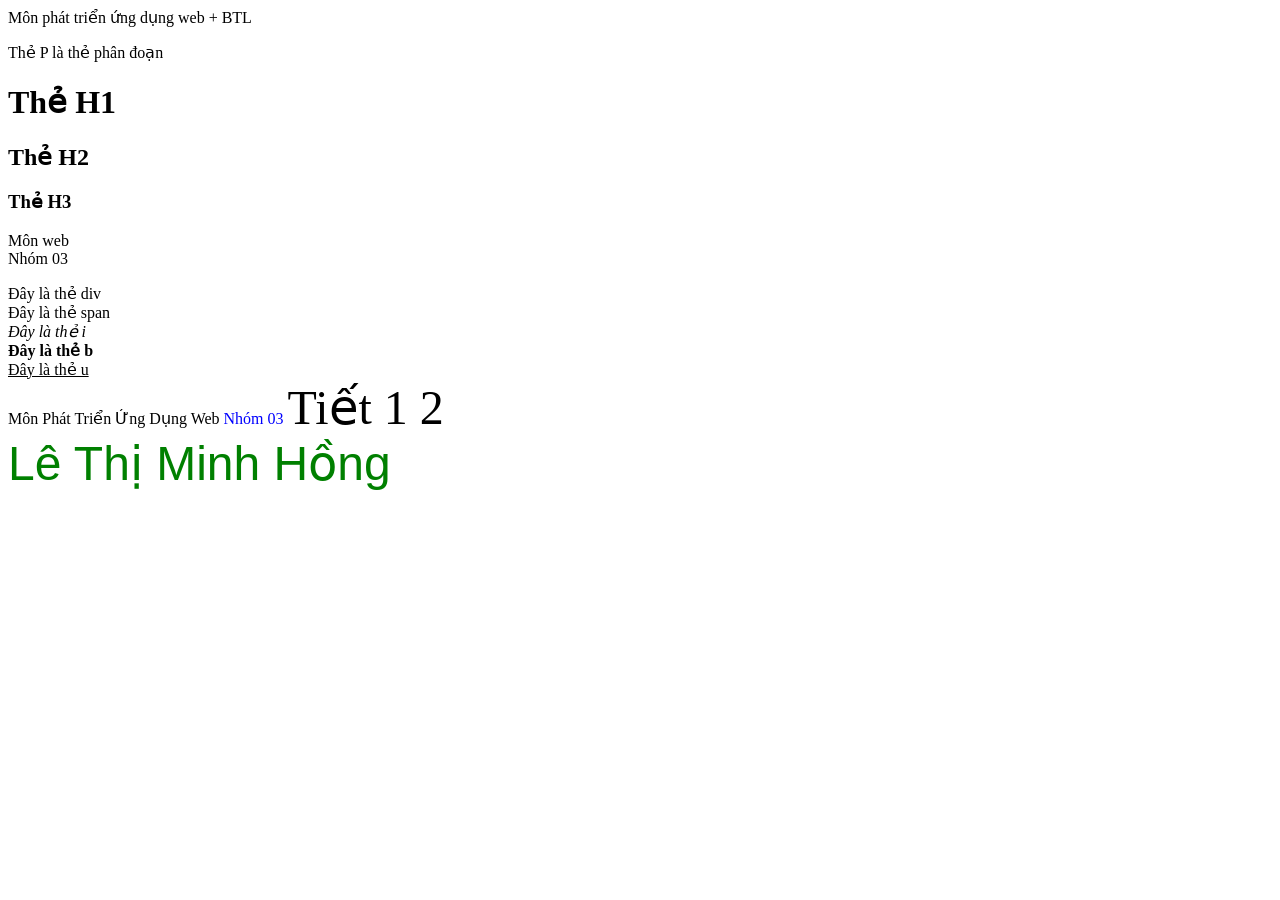
<file: bai1/index.html>
<html>
    <head>
        <title>bai 1 html</title>

    </head>
    <body>
        Môn phát triển ứng dụng web + BTL

        <!-- để chú thích dùng 2 cách

        cách 1: ctrl + k +c 
        cách 2: ctrl + /
        -->

        <!-- Thẻ p để phân đoạn có khoảng trống ở giữa  -->
        <p> Thẻ P là thẻ phân đoạn</p>

        <!-- Thẻ h là thẻ định dạng đề mục, mục nào chính dùng h1 -->
        <h1> Thẻ H1</h1>
        <h2> Thẻ H2</h2>
        <h3> Thẻ H3</h3>

        <p>Môn web <br> Nhóm 03
        <!-- Thẻ br để xuống dòng -->

        <!-- Thẻ div và span để phân chia đoạn -->
         <div> Đây là thẻ div</div>
         <span> Đây là thẻ span</span>
         <br>

          <!-- Thẻ b dùng để viết đậm 
          Thẻ i: dùng để viết nghiêng 
          Thẻ u: dùng để gạch chân  -->
         <i> Đây là thẻ i</i> <br>
         <b> Đây là thẻ b</b> <br>
         <u>Đây là thẻ u</u> <br>

        <div>
            <font face ="verdana">Môn Phát Triển Ứng Dụng Web</font>
            <font color="blue">Nhóm 03</font>
            <font size="10">Tiết 1 2 </font>
        <br>
            <font face="Arial", color="green", size="15">Lê Thị Minh Hồng</font>
           
        </div>

    </body>

</html>
</file>
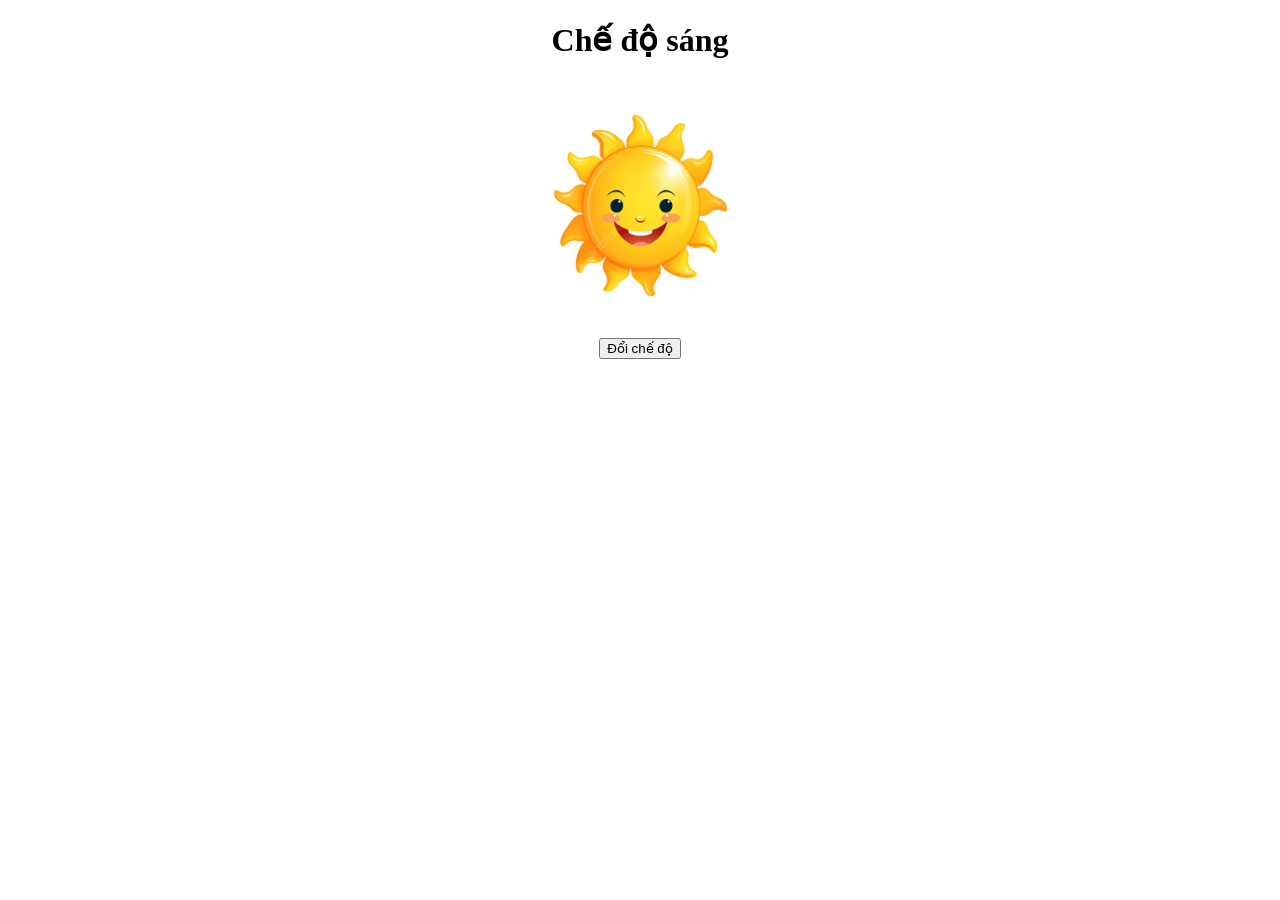
<file: Bai10-javascript/index.html>
<!DOCTYPE html>
<html lang="en">

<head>
    <meta charset="UTF-8">
    <meta name="viewport" content="width=device-width, initial-scale=1.0">
    <title>Document</title>
    <style>
        img {
            width: 20%;
        }

        .khung {
            width: 100%;
            text-align: center;
        }
    </style>
</head>

<body>

    <div class="khung">
        <h1 class="che-do">Chế độ sáng</h1>
        <img class="anh" src="mattroi.png">
        <div class="chuc-nang">
            <button onclick="doiCheDo()">Đổi chế độ</button>
        </div>
    </div>

    <script>

        //cheDo (boolean: true-sáng / false-tối)
        // innerHTML: dùng để đổi chữ
        var cheDo = true;
        function doiCheDo() {
            if (cheDo == true) {
                document.getElementsByTagName("body")[0].style = "background-color: black";
                document.getElementsByClassName("che-do")[0].style = "color:white";
                document.getElementsByClassName("che-do")[0].innerHTML = "Chế độ tối";
                document.getElementsByTagName("img")[0].src = "mattrang.png";
                cheDo = false;
            }
            else {
                document.getElementsByTagName("body")[0].style = "background-color: white";
                document.getElementsByClassName("che-do")[0].style = "color:black";
                document.getElementsByClassName("che-do")[0].innerHTML = "Chế độ sáng";
                document.getElementsByTagName("img")[0].src = "mattroi.png";
                cheDo = true;
            }

        }
    </script>

</body>

</html>
</file>
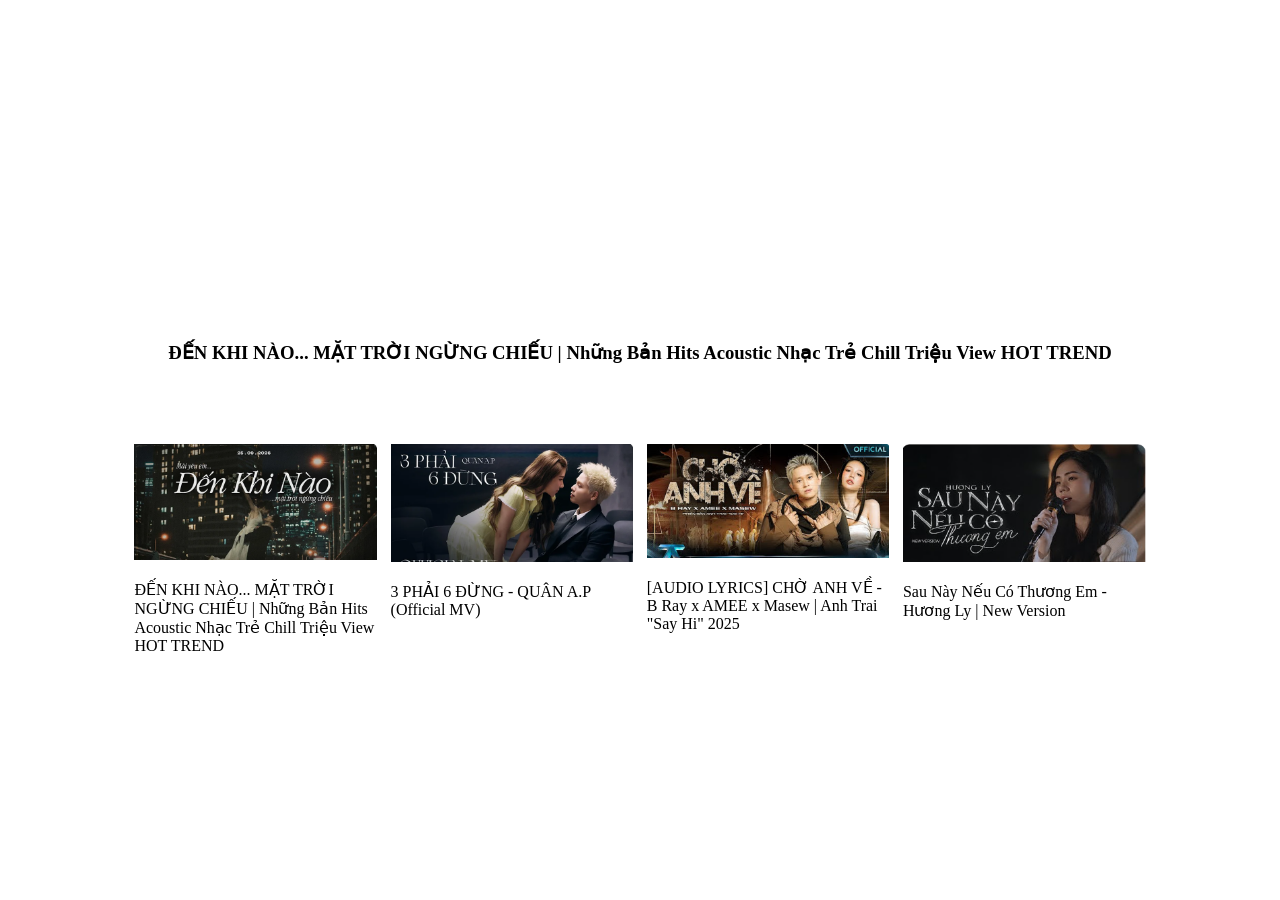
<file: Bai11-javascrip/index.html>
<!DOCTYPE html>
<html lang="en">

<head>
    <meta charset="UTF-8">
    <meta name="viewport" content="width=device-width, initial-scale=1.0">
    <title>Ví dụ </title>
    <style>
        .video {
            display: flex;
            margin: auto;
        }

        .danh-sach {
            display: flex;
            width: 80%;
            margin: 80px auto;
            justify-content: space-between;
        }

        .anh {
            width: 24%;
            height: 100px;
            background-color: aqua;

            img {
                width: 100%;
            }
        }
        .ten{
            justify-content: center;
            display: flex;
        }
    </style>
</head>

<body>
    <!-- màn xem -->
    <iframe class="video" width="560" height="315" src="https://www.youtube.com/embed/OMkHtGIEqtQ?si=3HNvcbjFSCC88nXg"
        title="YouTube video player" frameborder="0"
        allow="accelerometer; autoplay; clipboard-write; encrypted-media; gyroscope; picture-in-picture; web-share"
        referrerpolicy="strict-origin-when-cross-origin" allowfullscreen></iframe>
    <h3 class="ten">ĐẾN KHI NÀO... MẶT TRỜI NGỪNG CHIẾU | Những Bản Hits Acoustic Nhạc Trẻ Chill Triệu View HOT TREND
    </h3>
    <div class="danh-sach">
        <div class="anh" onclick="chonVid(1)">
            <img src="denkhinao.png" alt="">
            <p>ĐẾN KHI NÀO... MẶT TRỜI NGỪNG CHIẾU | Những Bản Hits Acoustic Nhạc Trẻ Chill Triệu View HOT TREND</p>
        </div>
        <div class="anh" onclick="chonVid(2)">
            <img src="3phai6dung.png" alt="">
            <p>3 PHẢI 6 ĐỪNG - QUÂN A.P (Official MV)</p>
        </div>
        <div class="anh" onclick="chonVid(3)">
            <img src="choanhve.png" alt="">
            <p> [AUDIO LYRICS] CHỜ ANH VỀ - B Ray x AMEE x Masew | Anh Trai "Say Hi" 2025</p>
        </div>
        <div class="anh" onclick="chonVid(4)">
            <img src="neusaunaycothuongem.png" alt="">
            <p> Sau Này Nếu Có Thương Em - Hương Ly | New Version</p>
        </div>
    </div>
    <script>
        var danhSachVid = [
            {
                id: 1,
                ten: "ĐẾN KHI NÀO... MẶT TRỜI NGỪNG CHIẾU | Những Bản Hits Acoustic Nhạc Trẻ Chill Triệu View HOT TREND",
                duongDanAnh: "denkhinao.png",
                duongDanYouTube: "https://www.youtube.com/embed/CGE83Yox94c?si=eIz81flfjJs720H-"
            },
            {
                id: 2,
                ten: "3 PHẢI 6 ĐỪNG - QUÂN A.P (Official MV)",
                duongDanAnh: "3phai6dung.png",
                duongDanYouTube: "https://www.youtube.com/embed/INJuqE_34eQ?si=LSs6QiJdlV86dPMO"

            },
            {
                id: 3,
                ten: "[AUDIO LYRICS] CHỜ ANH VỀ - B Ray x AMEE x Masew | Anh Trai 'Say Hi' 2025",
                duongDanAnh: "choanhve.png",
                duongDanYouTube: "https://www.youtube.com/embed/Qr4tu2td5u8?si=YohaTkelam3Y1OEG"
            },
            {
                id: 4,
                ten: "Sau Này Nếu Có Thương Em - Hương Ly | New Version",
                duongDanAnh: "neusaunaycothuongem.png",
                duongDanYouTube: "https://www.youtube.com/embed/JnMLPWA92e4?si=y_OQV8MpMMZVe2yb"
            }
        ];
        function chonVid(id) {
            for (let i = 0; i < danhSachVid.length; i++) {
                if (danhSachVid[i].id == id) {
                    document.getElementsByClassName("ten")[0].innerHTML = danhSachVid[i].ten;
                    document.getElementsByTagName("iframe")[0].src = danhSachVid[i].duongDanYouTube;
                }
            }

        }

    </script>
</body>

</html>
</file>
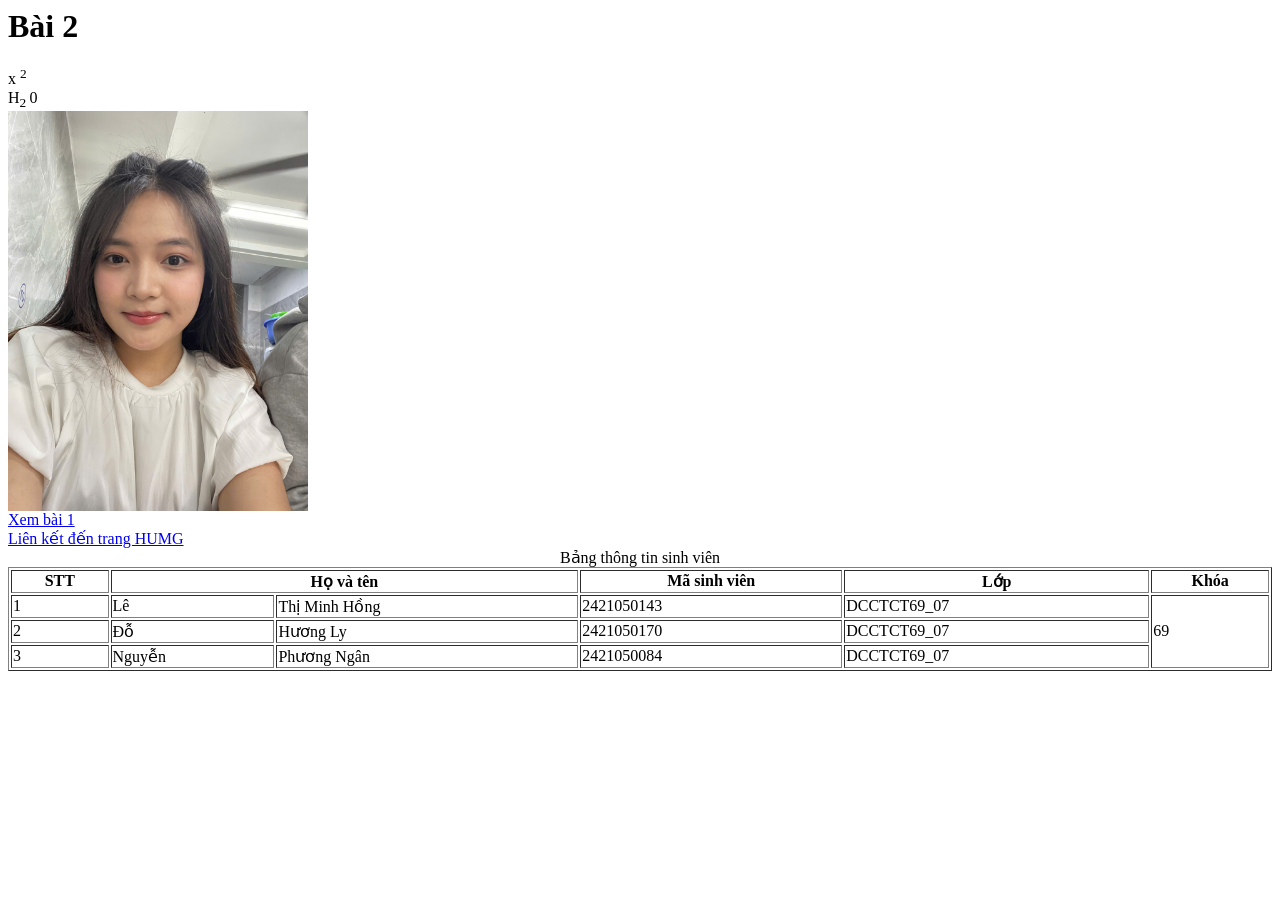
<file: Bai2/index.html>
<html>
    <head>
        <title> Bài 2</title>
    </head>
    <body>
        <h1> Bài 2</h1>
        <div> 
            <!-- Chỉ số trên  -->
            x <sup>2</sup>
            <br>
            <!-- chỉ số dưới  -->
            H<sub>2 </sub>0
        </div>
        <div>
            <!-- đường dẫn gắn link ảnh tương đối: img src -->
            <img src="../anh/1.jpg" width="300">
           </div>
           <div>
            <!-- liên kết dùng: <a href=""> -->
             <a href="../Bai1/index.html">Xem bài 1</a>
             <br>
             <a href="https://daotaodaihoc.humg.edu.vn/#/home">Liên kết đến trang HUMG</a>
           </div>
         <!-- định nghĩa bảng <table> 
              định nghĩa hàng <tr>
              định nghĩa cột <tđ>
              định nghĩ đề mục trong bảng <th>
              định nghĩa tiêu đề bảng <caption>  -->
            <div>
                <!-- dòng kẻ: border="1" -->
                <table border="1" width="100%">
                    <caption> Bảng thông tin sinh viên</caption>
                    <tr>
                        <th>STT</th>
                        <th colspan="2">Họ và tên</th>   
                        <!-- gộp theo chiều ngang (nhiều cột) dùng colspan -->
                        <th>Mã sinh viên</th>
                        <th>Lớp</th>
                        <th>Khóa</th>
                    </tr>
                    <tr>
                        <td>1</td>
                        <td>Lê </td>
                        <td>Thị Minh Hồng</td>
                        <td>2421050143</td>
                        <td>DCCTCT69_07</td>
                        <td rowspan="3"> 69</td>
                        <!-- gộp theo chiều dọc(nhiều hàng) dùng rowspan -->
                    </tr>
                    <tr>
                        <td>2</td>
                        <td>Đỗ</td>
                         <td>Hương Ly</td>
                        <td>2421050170</td>
                        <td>DCCTCT69_07</td>
                     
                    </tr>    
                    <tr>
                        <td>3</td>
                        <td>Nguyễn</td>
                        <td>Phương Ngân</td>
                        <td>2421050084</td>
                        <td>DCCTCT69_07</td>
                

                    </tr>    
                </table>
            </div>

    </body>
</html>
</file>
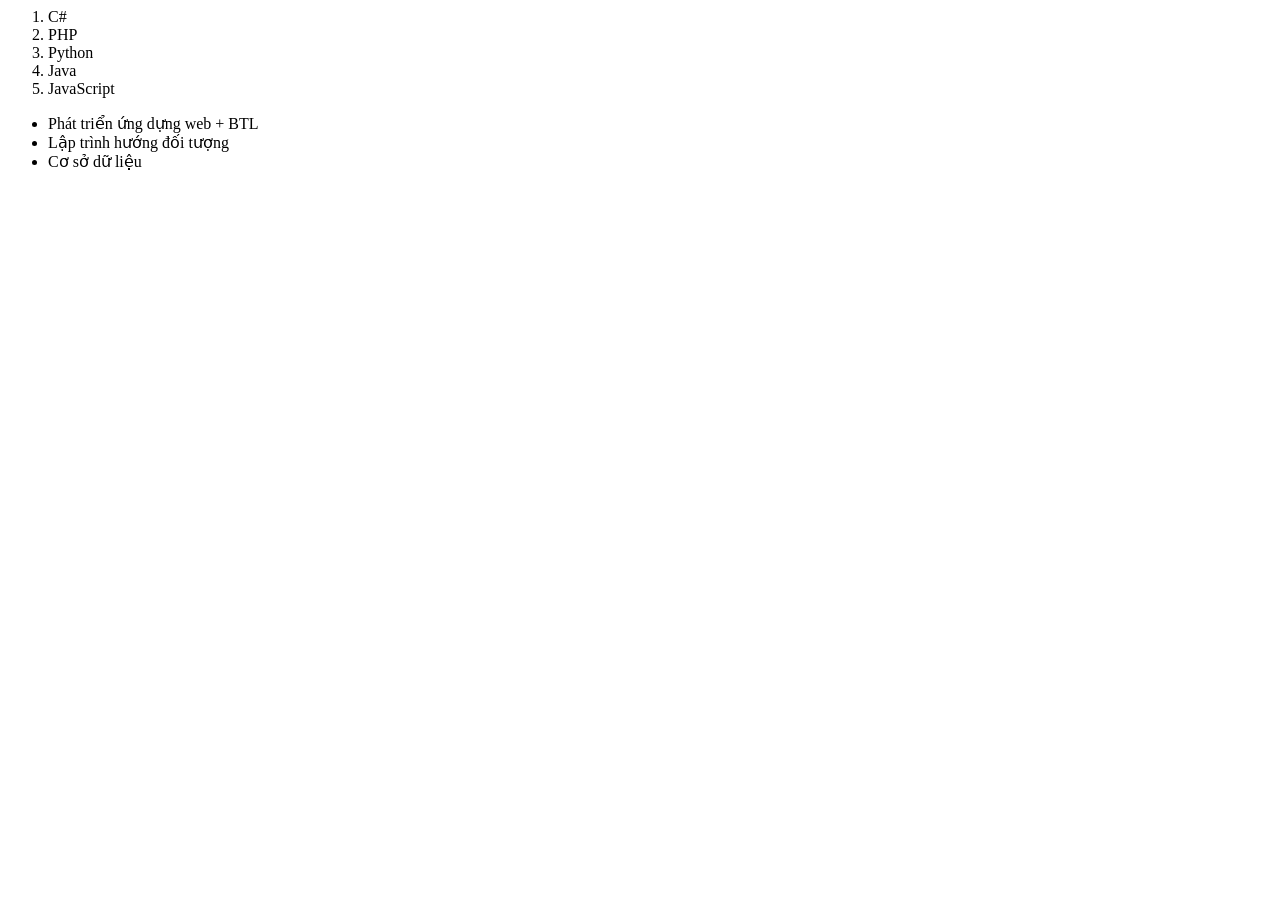
<file: Bai3/index.html>
<html>
    <head>
        <title> Bai 3</title>
    </head>
    <body>
        <!-- Danh sách có thứ tự: <ol> -->
        <ol> 
            <li>C#</li>
            <li>PHP</li>
            <li>Python</li>
            <li>Java</li>
            <li>JavaScript</li>
        </ol>
        <!-- Danh sách không thứ tự: <ul> -->
        <ul>
             <li>Phát triển ứng dựng web + BTL</li>
            <li>Lập trình hướng đối tượng</li>
            <li>Cơ sở dữ liệu</li>
        </ul>    
        
            
    </body>
</html>
</file>
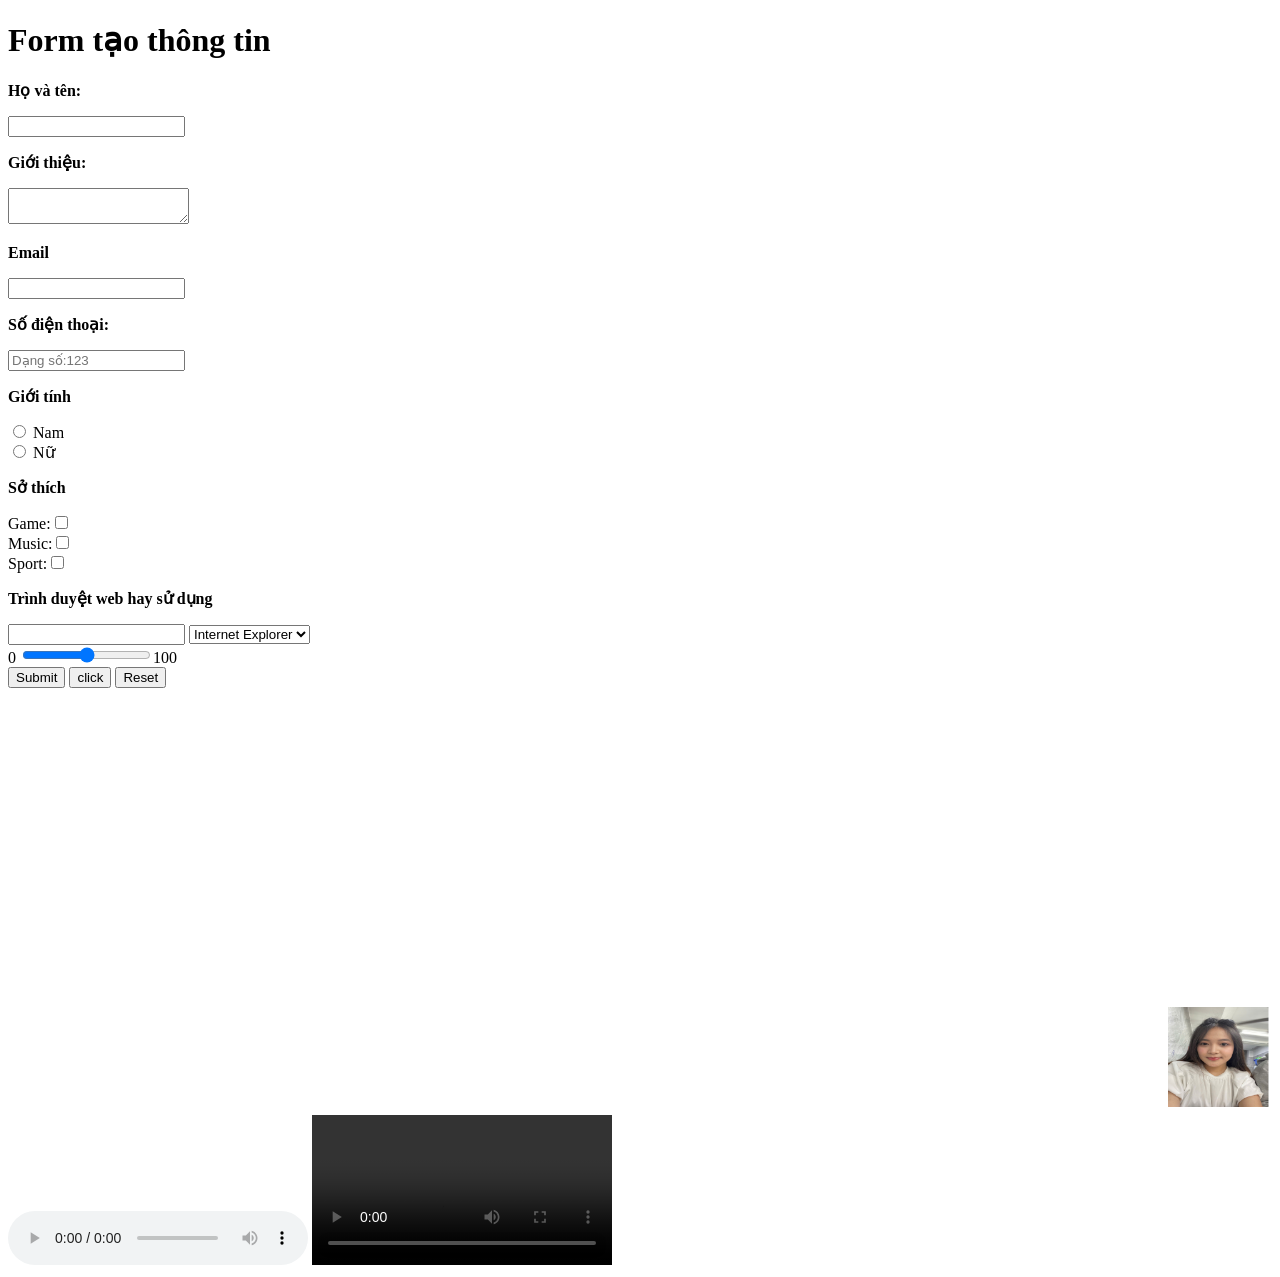
<file: Bai4/index.html>
<!DOCTYPE html>
<head>
   
    <title>Bai 4</title>
</head>
<body>
    <h1>Form tạo thông tin</h1>
    <form>
        <!-- Input nếu không truyền type thì -->
        <!--type sẽ mặc định là text -->
        <div>
            <p><b>Họ và tên: </b></p>
            <input type="text" name="hoVaTen">
        </div>
        <!-- được sử dụng để nhập 1 ô dữ liệu nhiều dòng dùng: textarea name-->
         <div>
            <p><b>Giới thiệu: </b></p>
            <textarea name="gioiThieu"></textarea>
         </div>
         <div>
            <p><b>Email</b></p>
            <input type="email" name="email">
         </div>
    
         <!-- số đầu tiên: 0
         số tiếp theo: 9,3,6,8
         8 số cuối: 0-9 -->
         <!-- gợi ý định dạng cho người dùng: placeholder
         kiểm tra định dạng hợp lệ: pattern -->
         <div> 
            <p><b>Số điện thoại:</b></p>
            <input name="soDienThoai"
            type="tel"
            placeholder="Dạng số:123"
            required
            pattern="([0]{1}([9,3,6,8]{1})([0-9]{8}))" >
         </div>
         <!-- Cho phép người dùng nhập thông tin giới tính: radio -->
         <div>
            <p><b>Giới tính</b></p>
            <input type="radio" name="gioiTinh" value="nam"> Nam<br>
            <input type="radio" name="gioiTinh" value="nữ"> Nữ
         </div>
        <div>
            <p><b>Sở thích</b></p>
            Game:<input type="checkbox" name="soThich" value="game"><br>
            Music:<input type="checkbox" name="soThich" value="music"><br>
            Sport:<input type="checkbox" name="soThich" value="sport"><br>

        </div>
       
        <!-- cho phép người dùng chọn 1 nội dung từ danh sách lựa chọn nằm trong datalist
         có id trùng với id khai báo trong list :list -->
         <!-- tạo ra danh sách chọn dùng: select
          mỗi lựa chọn bên trong dùng: option -->
        <div>
            <p><b>Trình duyệt web hay sử dụng</b></p>
               <input list="browsers">
               <datalist id="browsers">
                  <option value="Internet Explorer"></option>
                  <option value="Firefox"></option>
                  <option value="Chrome"></option>
                  <option value="Opera"></option>
                  <option value="Safari"></option>
                  <option value="Cốc cốc"></option>            
            </datalist>
            <select name="browsers">
                <option value="Internet Explorer">Internet Explorer</option>
                <option value="Firefox">Firefox</option>
                <option value="Chrome">Chrome</option>
                <option value="Opera">Opera</option>
                <option value="Safari">Safari</option>
                <option value="Cốc cốc">Cốc cốc</option>  
            </select>        
        </div>
        <!-- range được sử dụng để tạo ra 1 thanh kéo lấy giá trị 0-100 -->
         <div>
            0 <input type="range" id="a" value="50">100
         </div>
         <!-- button là các nút bấm -->
        <div>
            <input type="submit">
            <button>click</button>
            <input type="reset">
        </div>
        <!-- Tạo 1 khung có nội dung 1 trang web nào đó -->
         <iframe
          width="560"
          height="315" 
          src="https://www.youtube.com/embed/lK9rQKCrdkE?si=ml_HLgKehbzn2JFs" 
          title="YouTube video player" 
          frameborder="0" 
          allow="accelerometer; autoplay; clipboard-write; encrypted-media; gyroscope; picture-in-picture; web-share"
          referrerpolicy="strict-origin-when-cross-origin" 
          allowfullscreen></iframe>

    </form>
    <MARQUEE>
        <img src="../anh/1.jpg" width="100" height="100">
    </MARQUEE>
    <!-- thẻ chèn đa phương tiện -->
    <audio controls>
        <source src="" type=" ">
    </audio>
    <video controls width="..." height="...">
        <source src="" type="">
    </video>
    <!-- một số ký tự đặc biệt:
    dấu cách:&nbsp;
    dấu <: %lt;
    dấu >: &gt;
    dấu &: &amp;
    dấu": &quot; -->
    
</body>
</html>
</file>
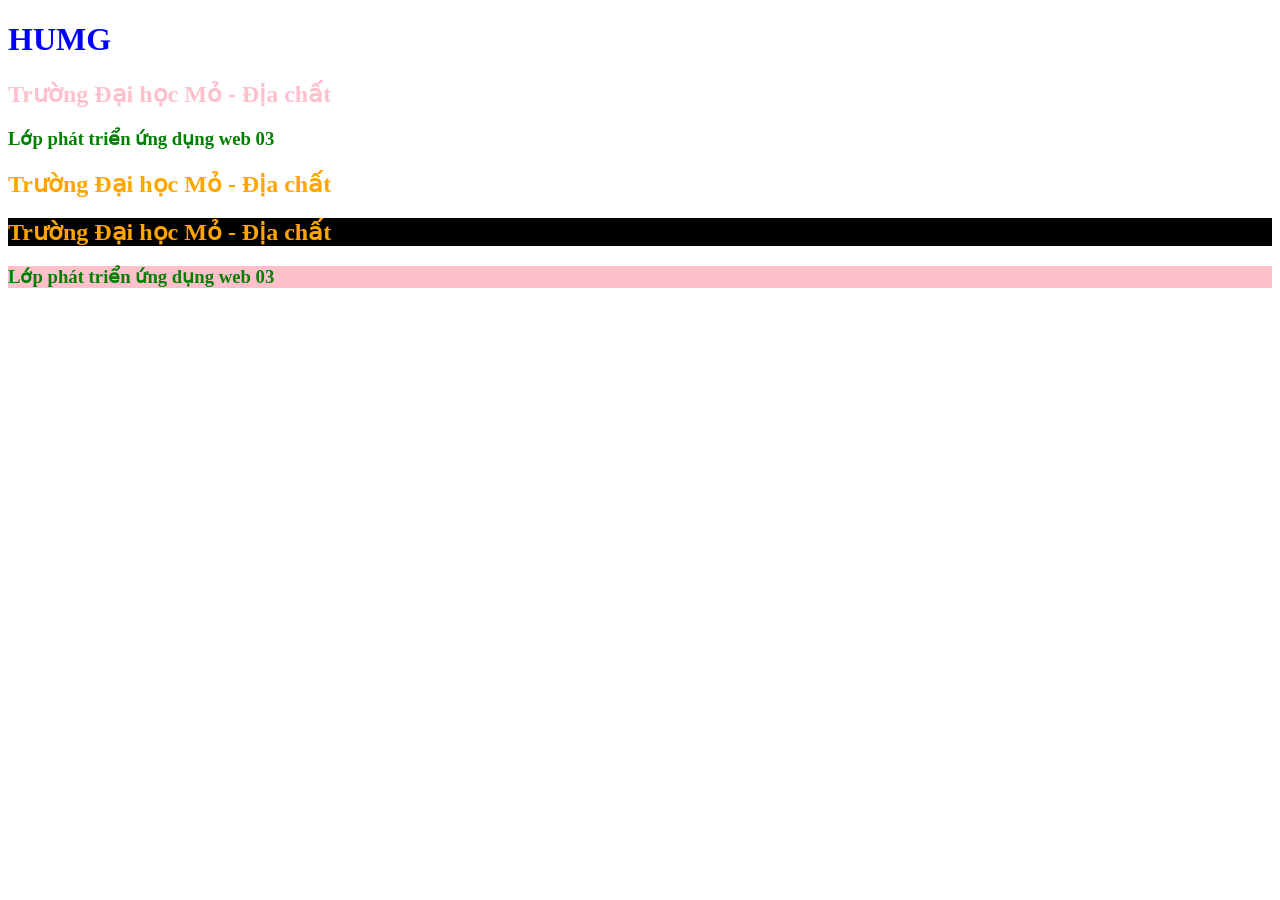
<file: Bai5/index.html>
<!DOCTYPE html>
<html lang="en">
<head>
    <meta charset="UTF-8">
    <meta name="viewport" content="width=device-width, initial-scale=1.0">
    <title>Document</title>
    
    <style>
        /* loại 2: internal style */
        h2{
            /* color dùng để quy định màu chữ */
            color: pink; 
        }
        #tieuDe{
            color:brown;
        }
    </style>
    <!-- Kiểu 3: tạo file css xong liên kết link-->
    <link rel="stylesheet" href="style.css" type="text/css">
</head>
<body>
    <!-- I. Các kiểu viết style -->
    <!-- Kiểu 1 viết style trong thẻ -->
    <!-- Loại 1: Inline style viết trực tiếp trong thẻ  -->
    <h1 style="color: blue">HUMG</h1>
    <!-- Kiểu 2 viết ngoài thẻ <body> -->
    <h2>Trường Đại học Mỏ - Địa chất</h2>
    <h3>Lớp phát triển ứng dụng web 03</h3>
    <!-- II. Selector -->
    <!-- Cách 1: dùng tên thẻ -->
    <!-- Cách 2: dùng id (Viết dấu # trước tên id) -->
    <h2 id="tieuDe">Trường Đại học Mỏ - Địa chất</h2>
    <!-- Cách 3: dùng class (viết dấu . trước tên class) -->
    <h2 id="tieuDe" class="tieuDe">Trường Đại học Mỏ - Địa chất</h2>
    <!-- Cách 3: dùng element.class (ví dụ: h3.tieuDe2)-->
    <h3 class="tieuDe2">Lớp phát triển ứng dụng web 03</h3>
</body>
</html>
</file>
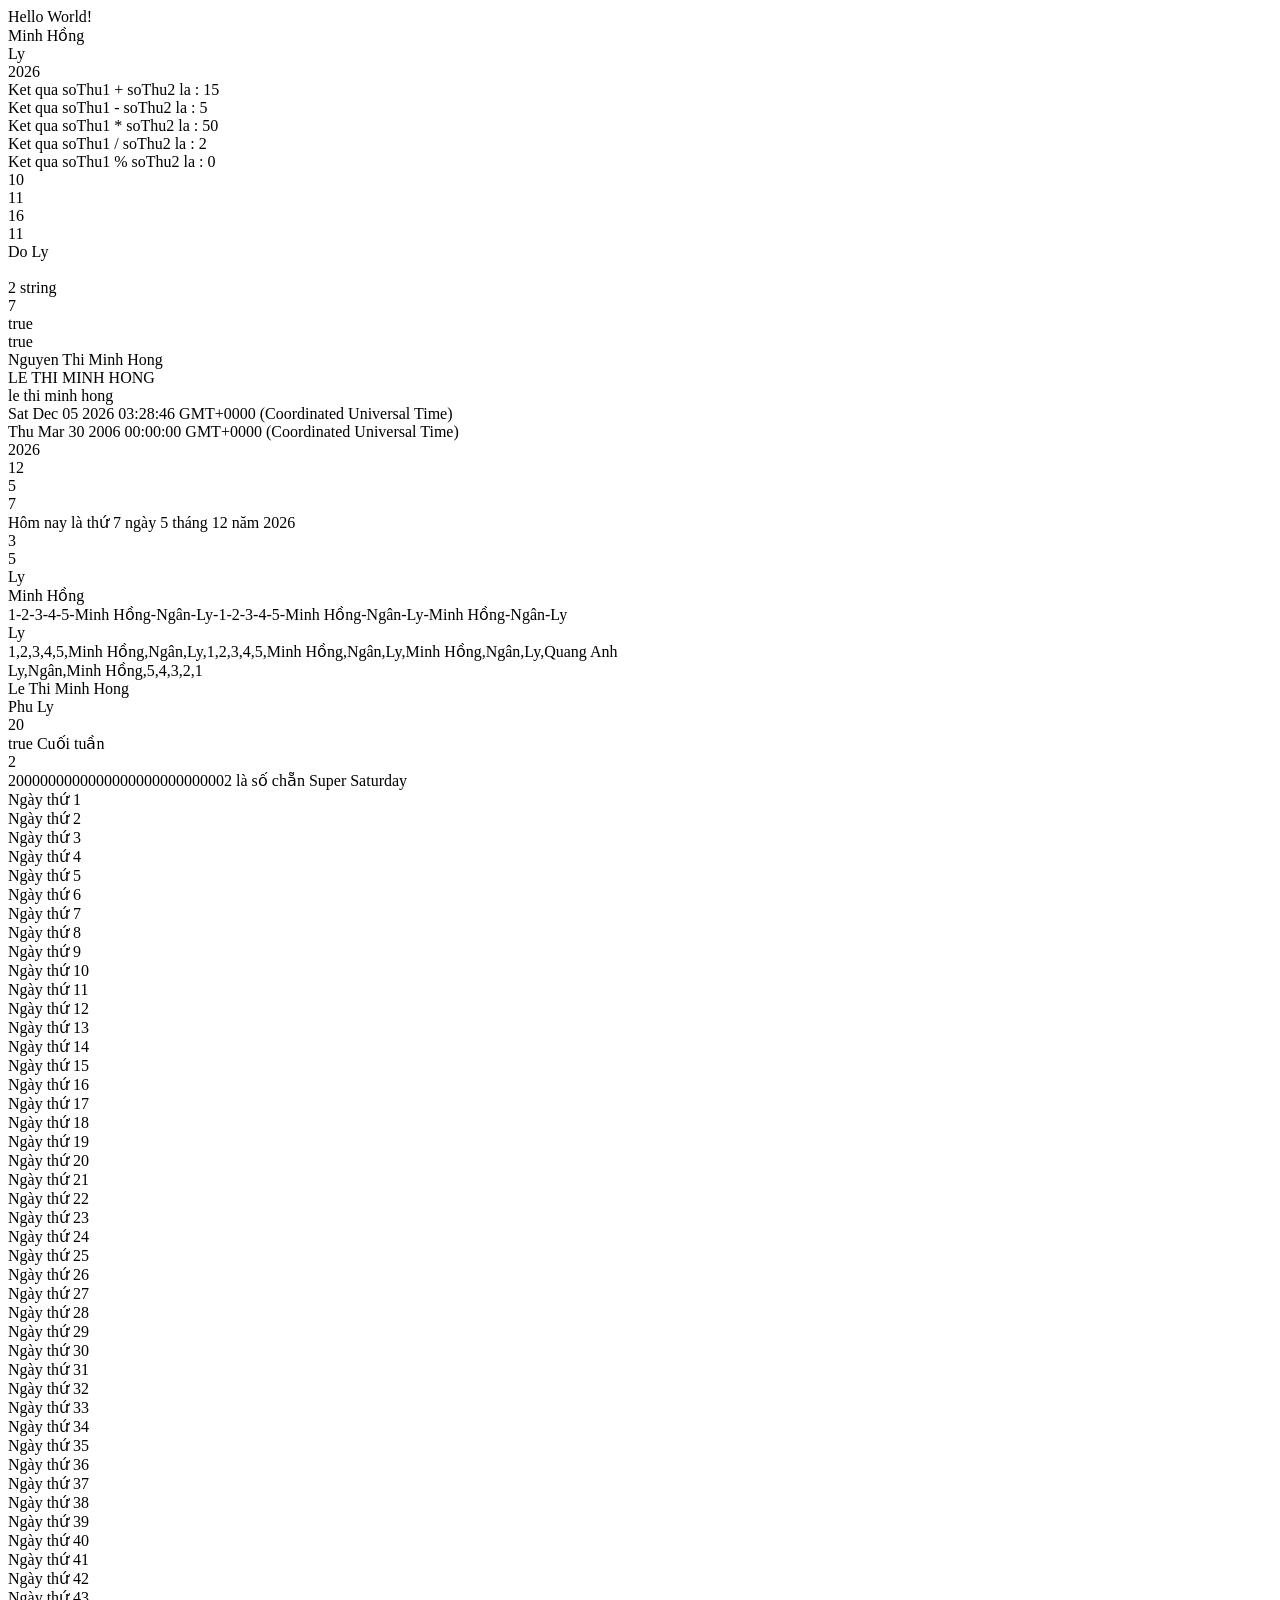
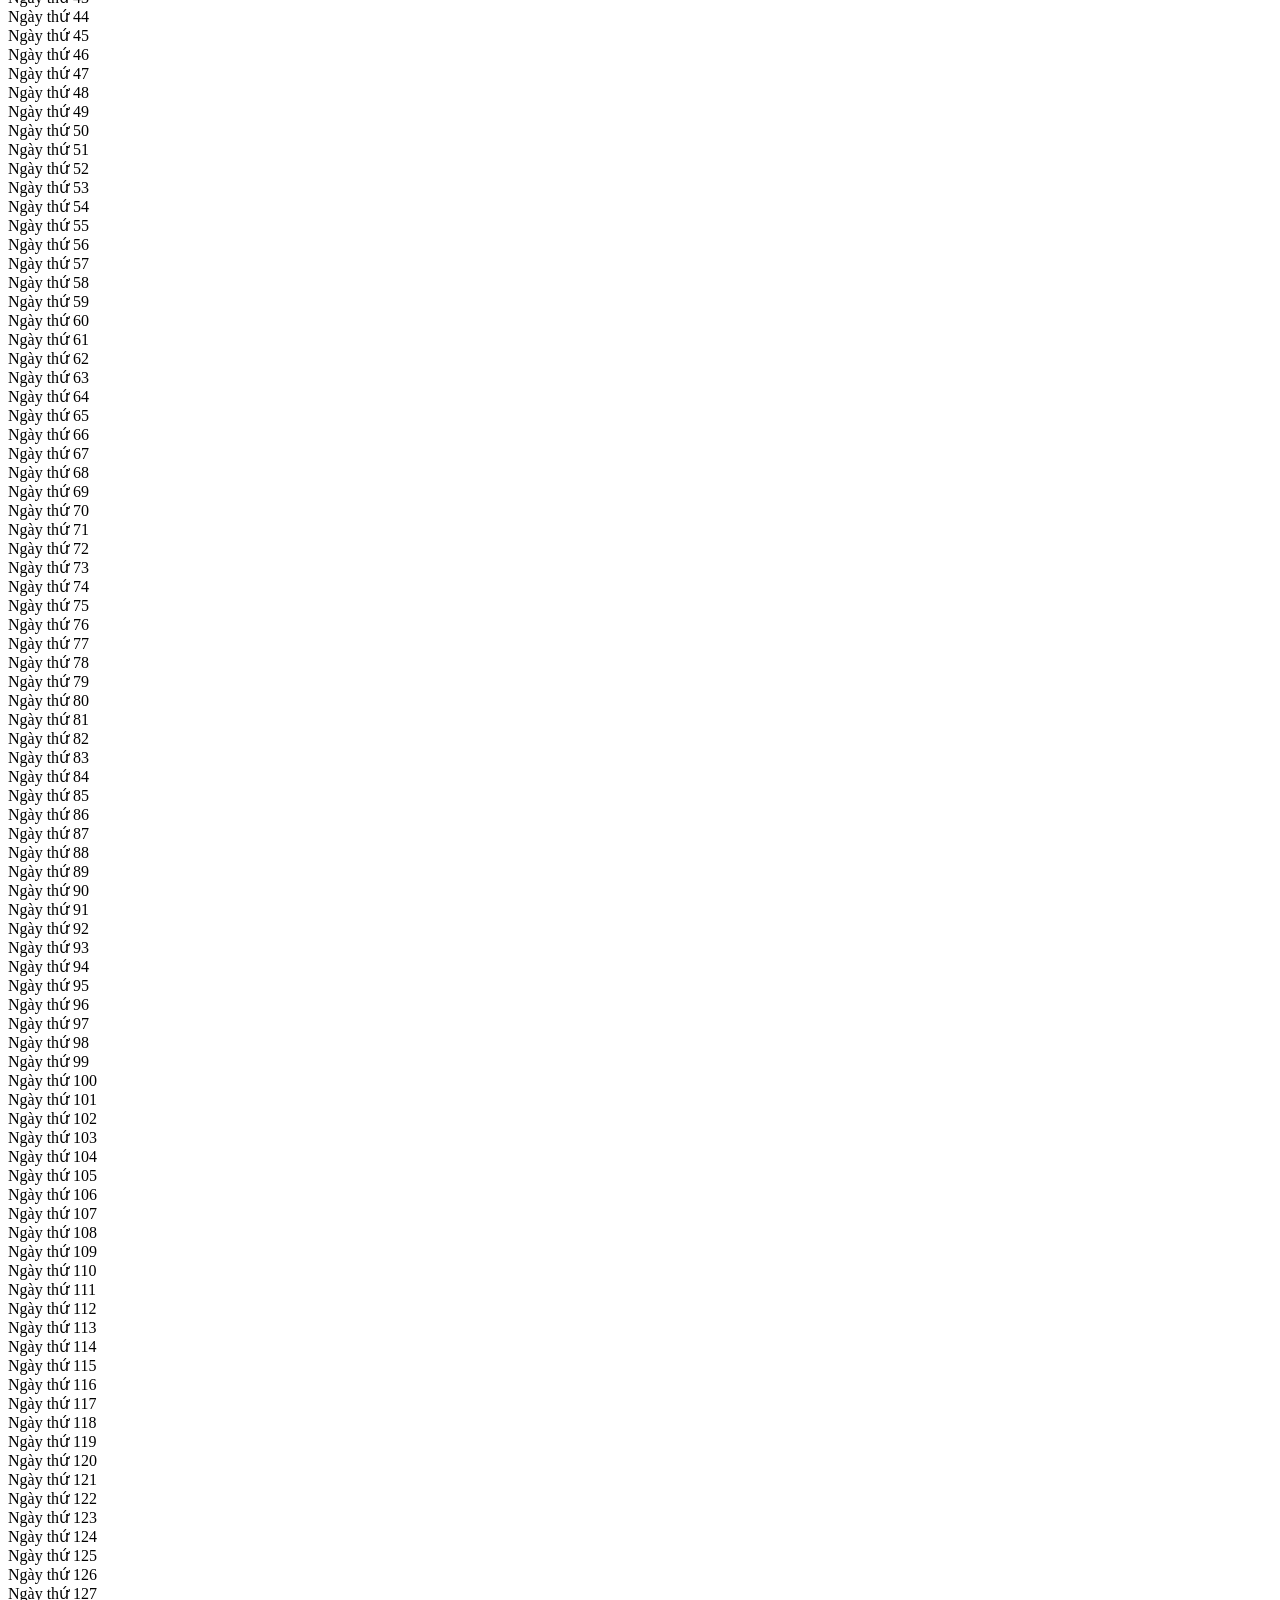
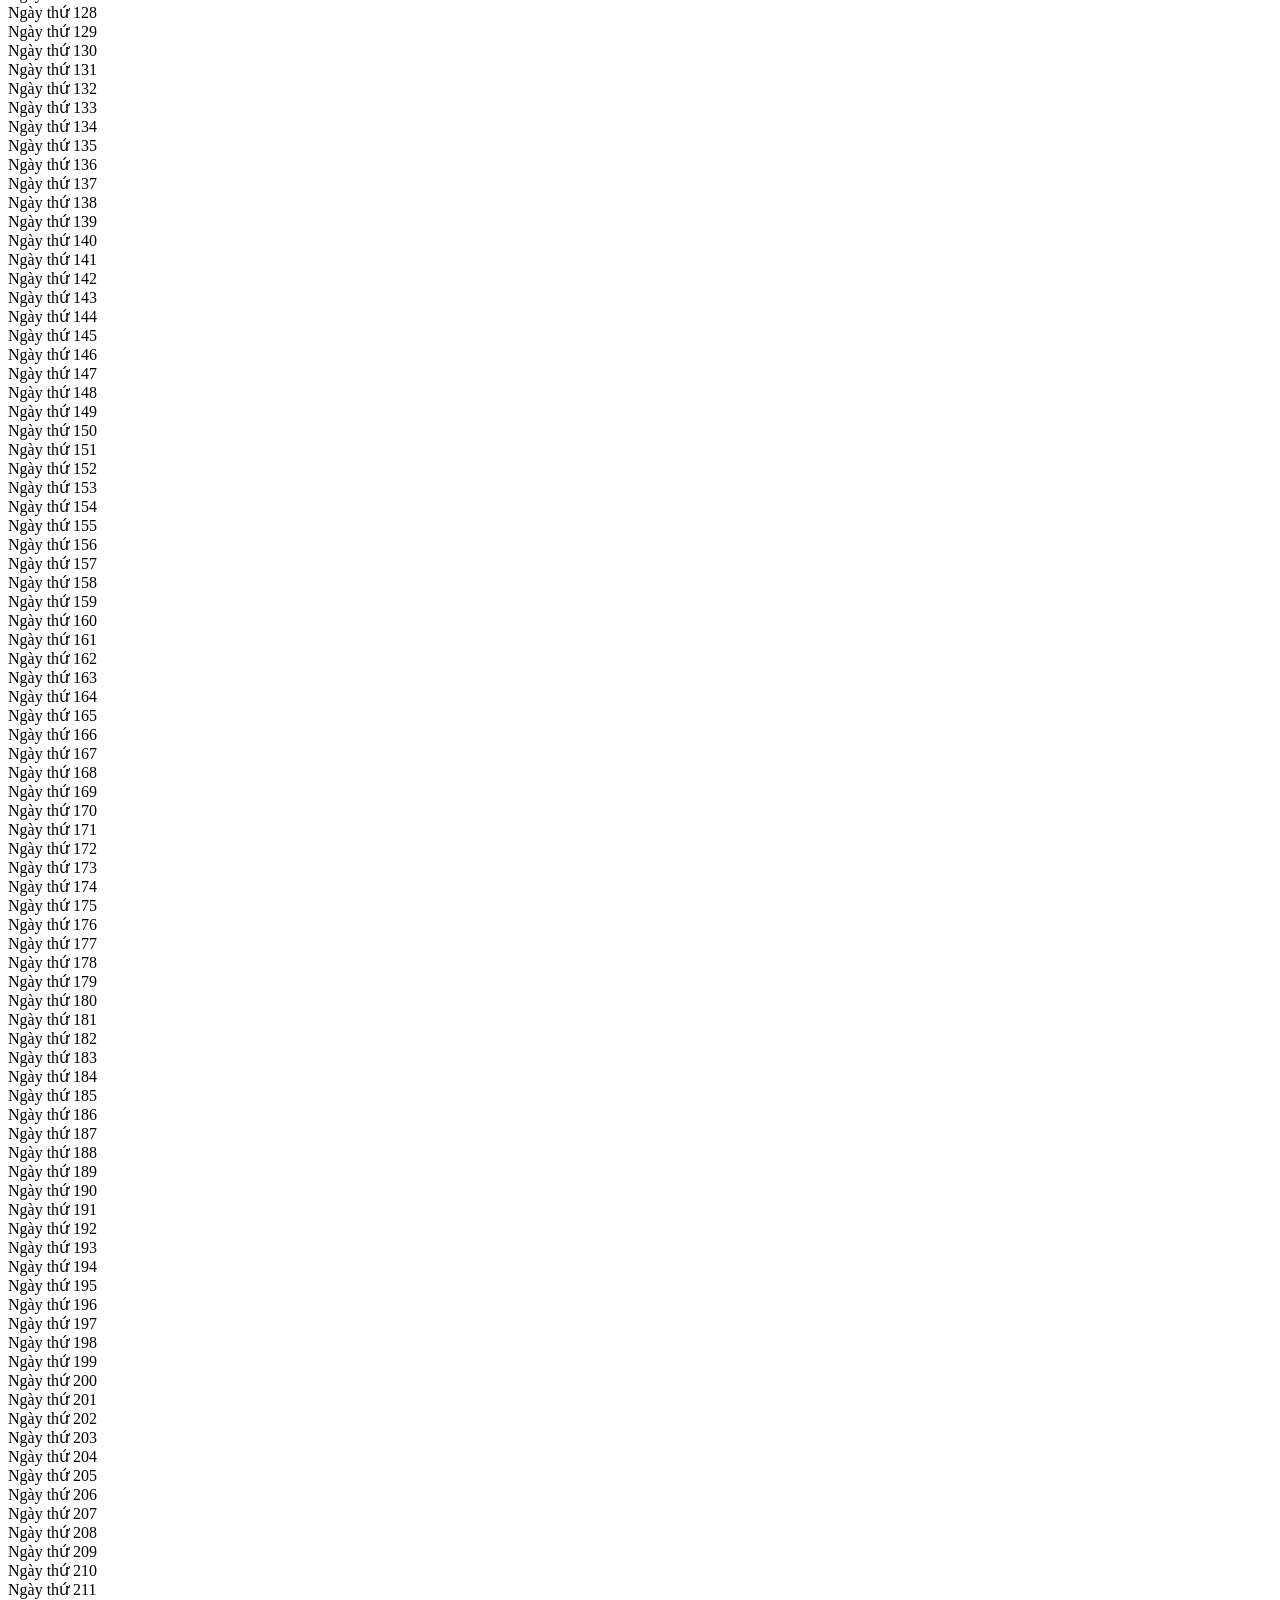
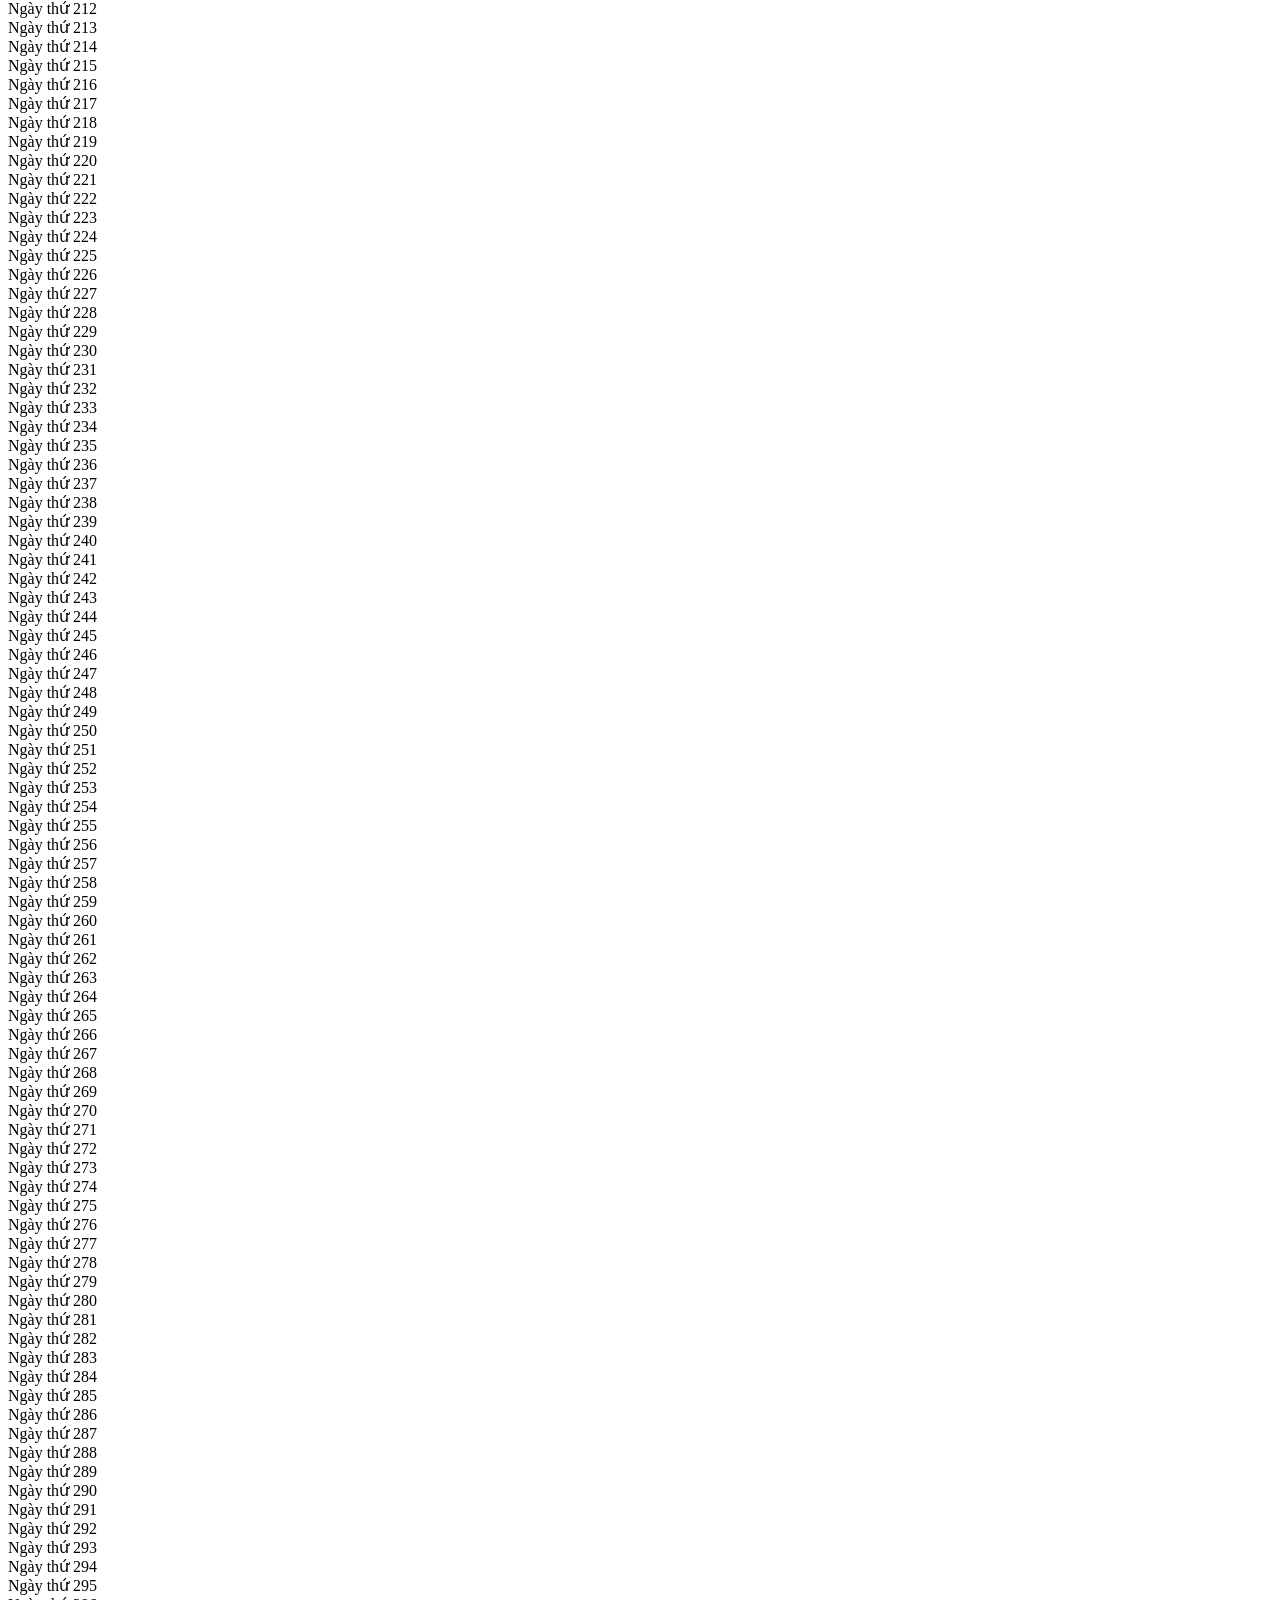
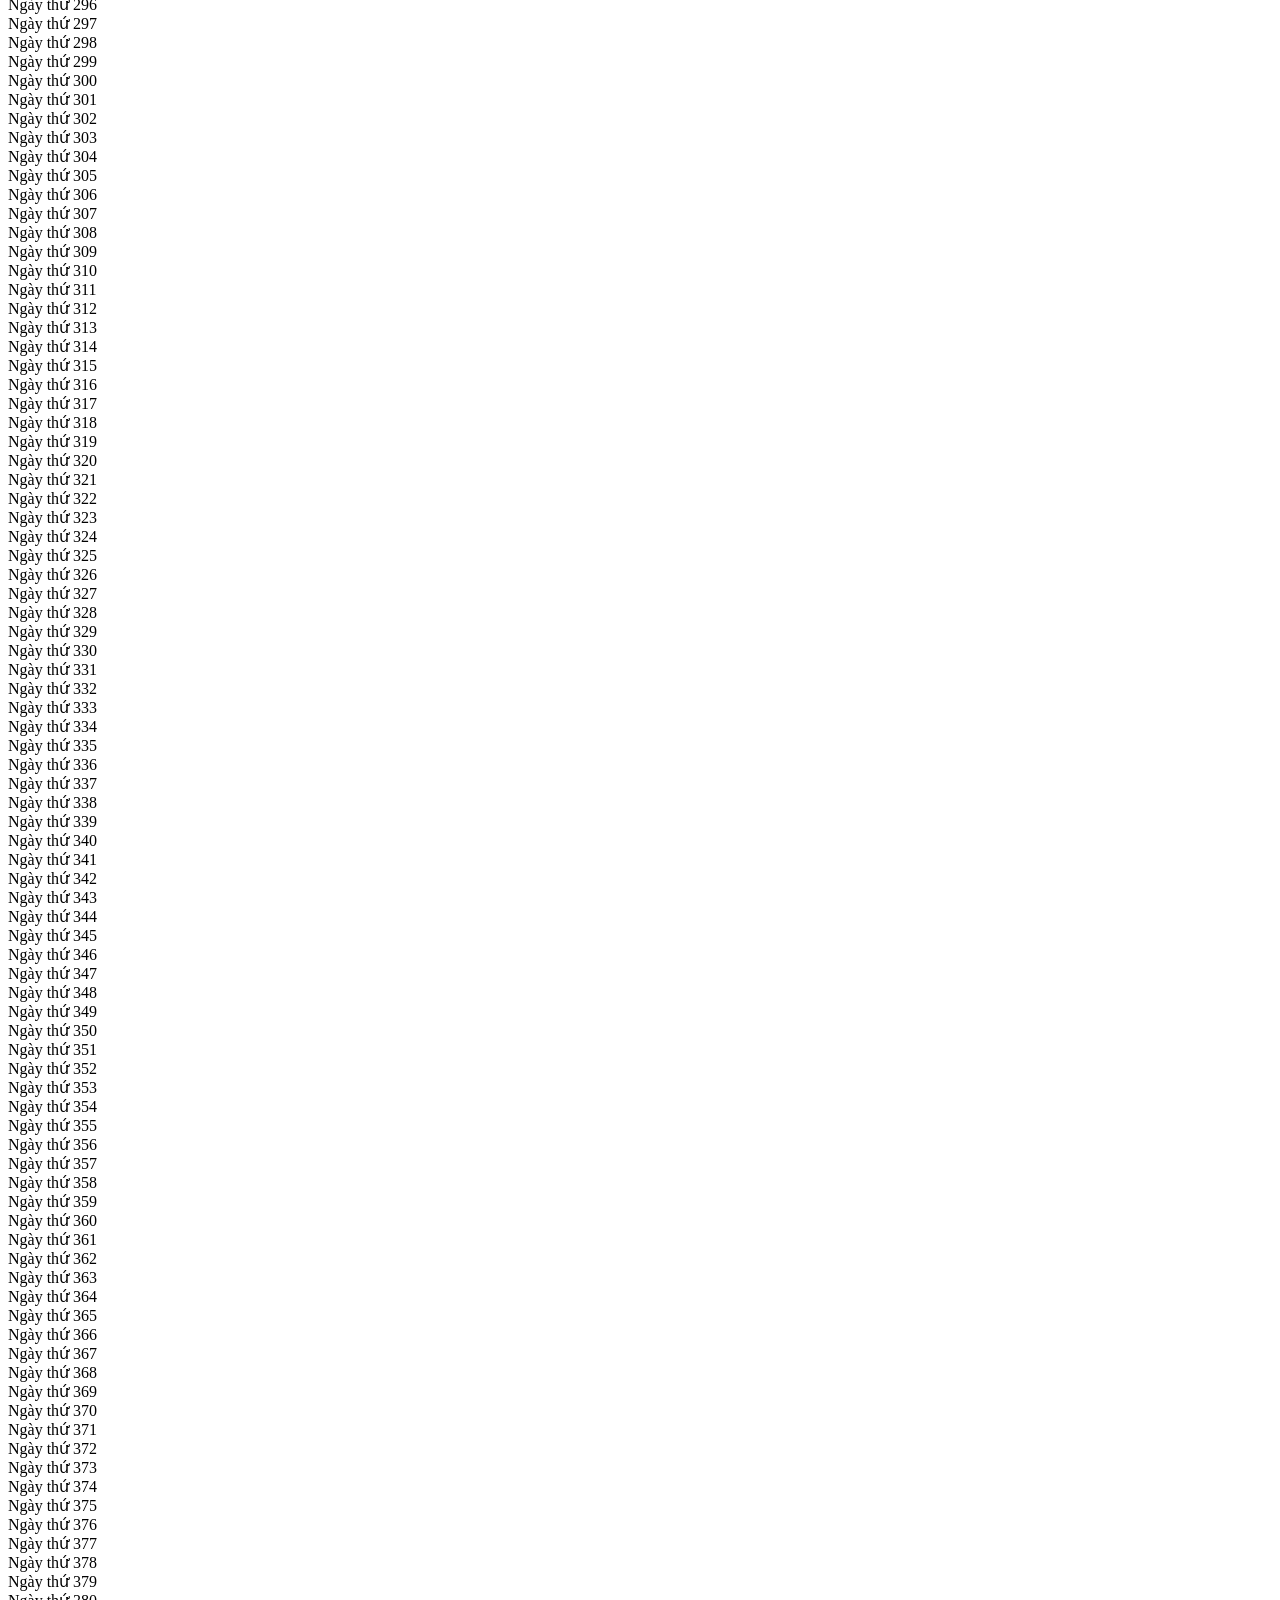
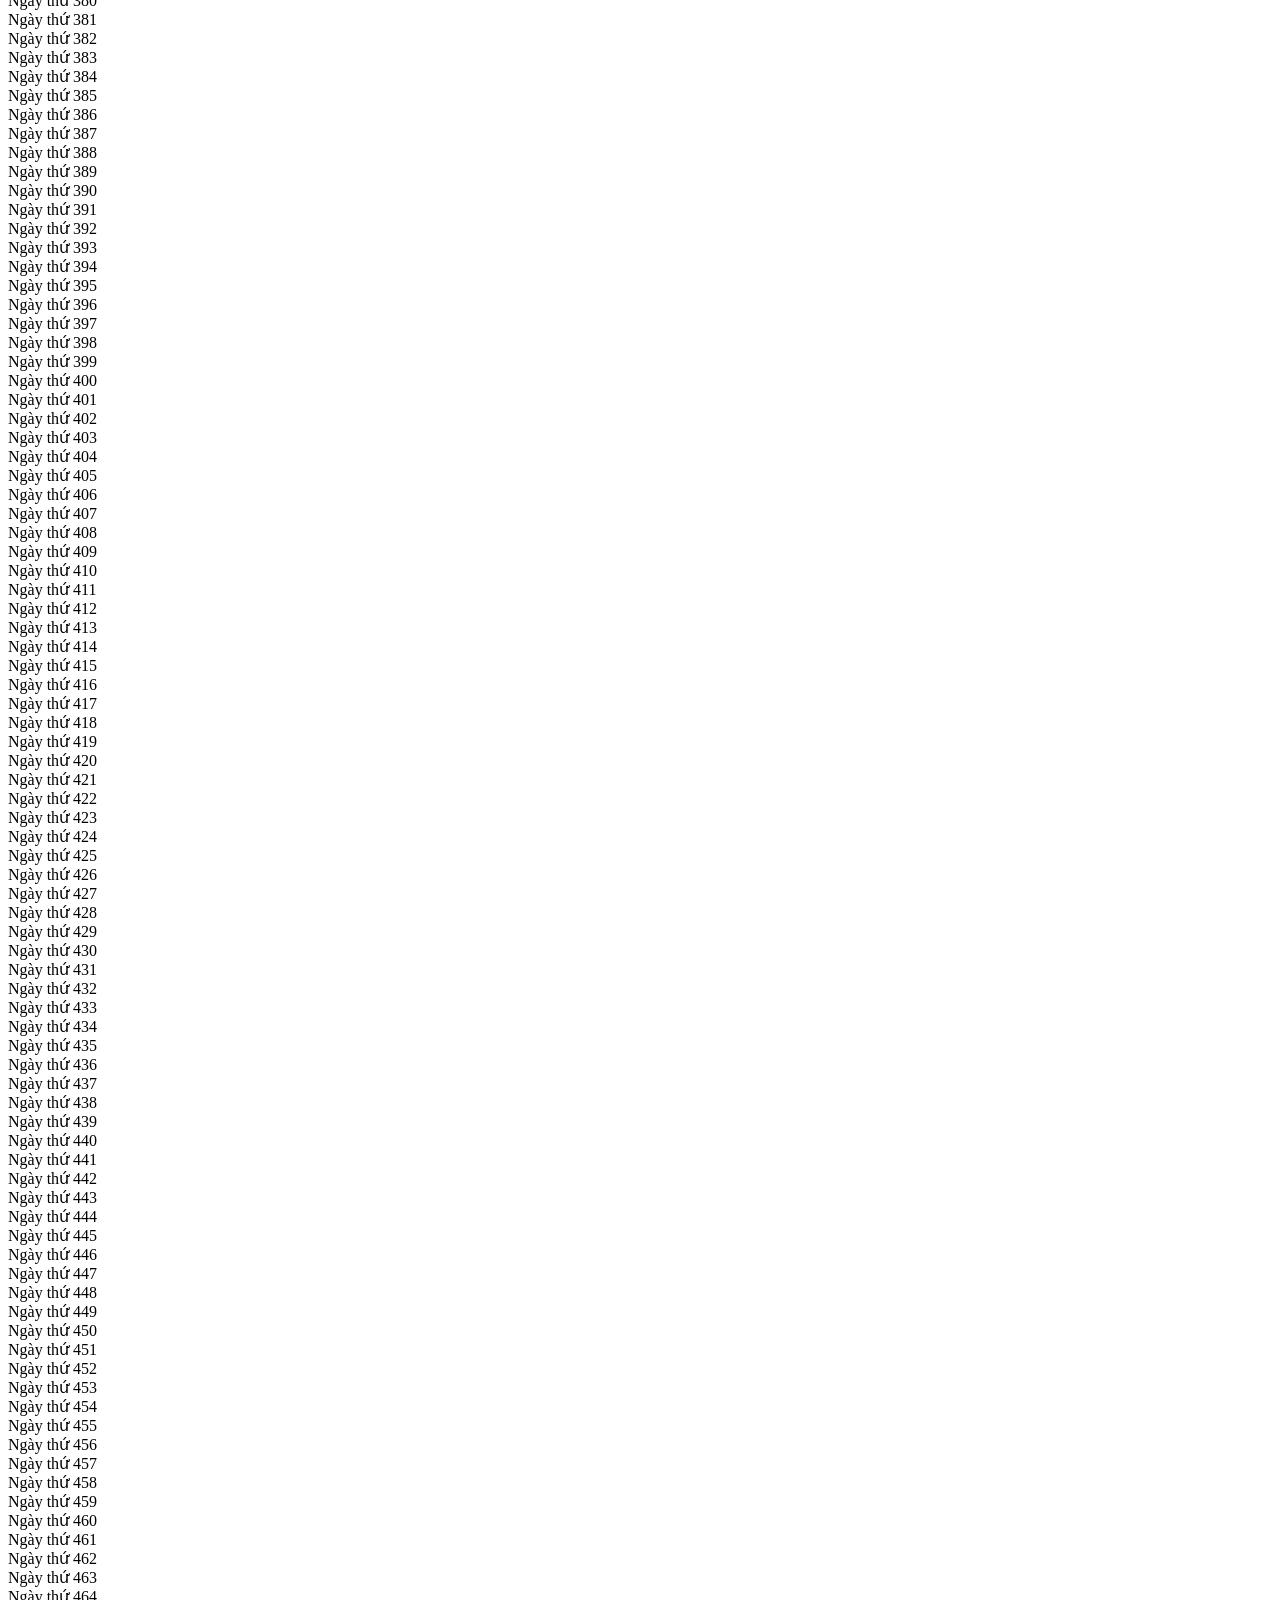
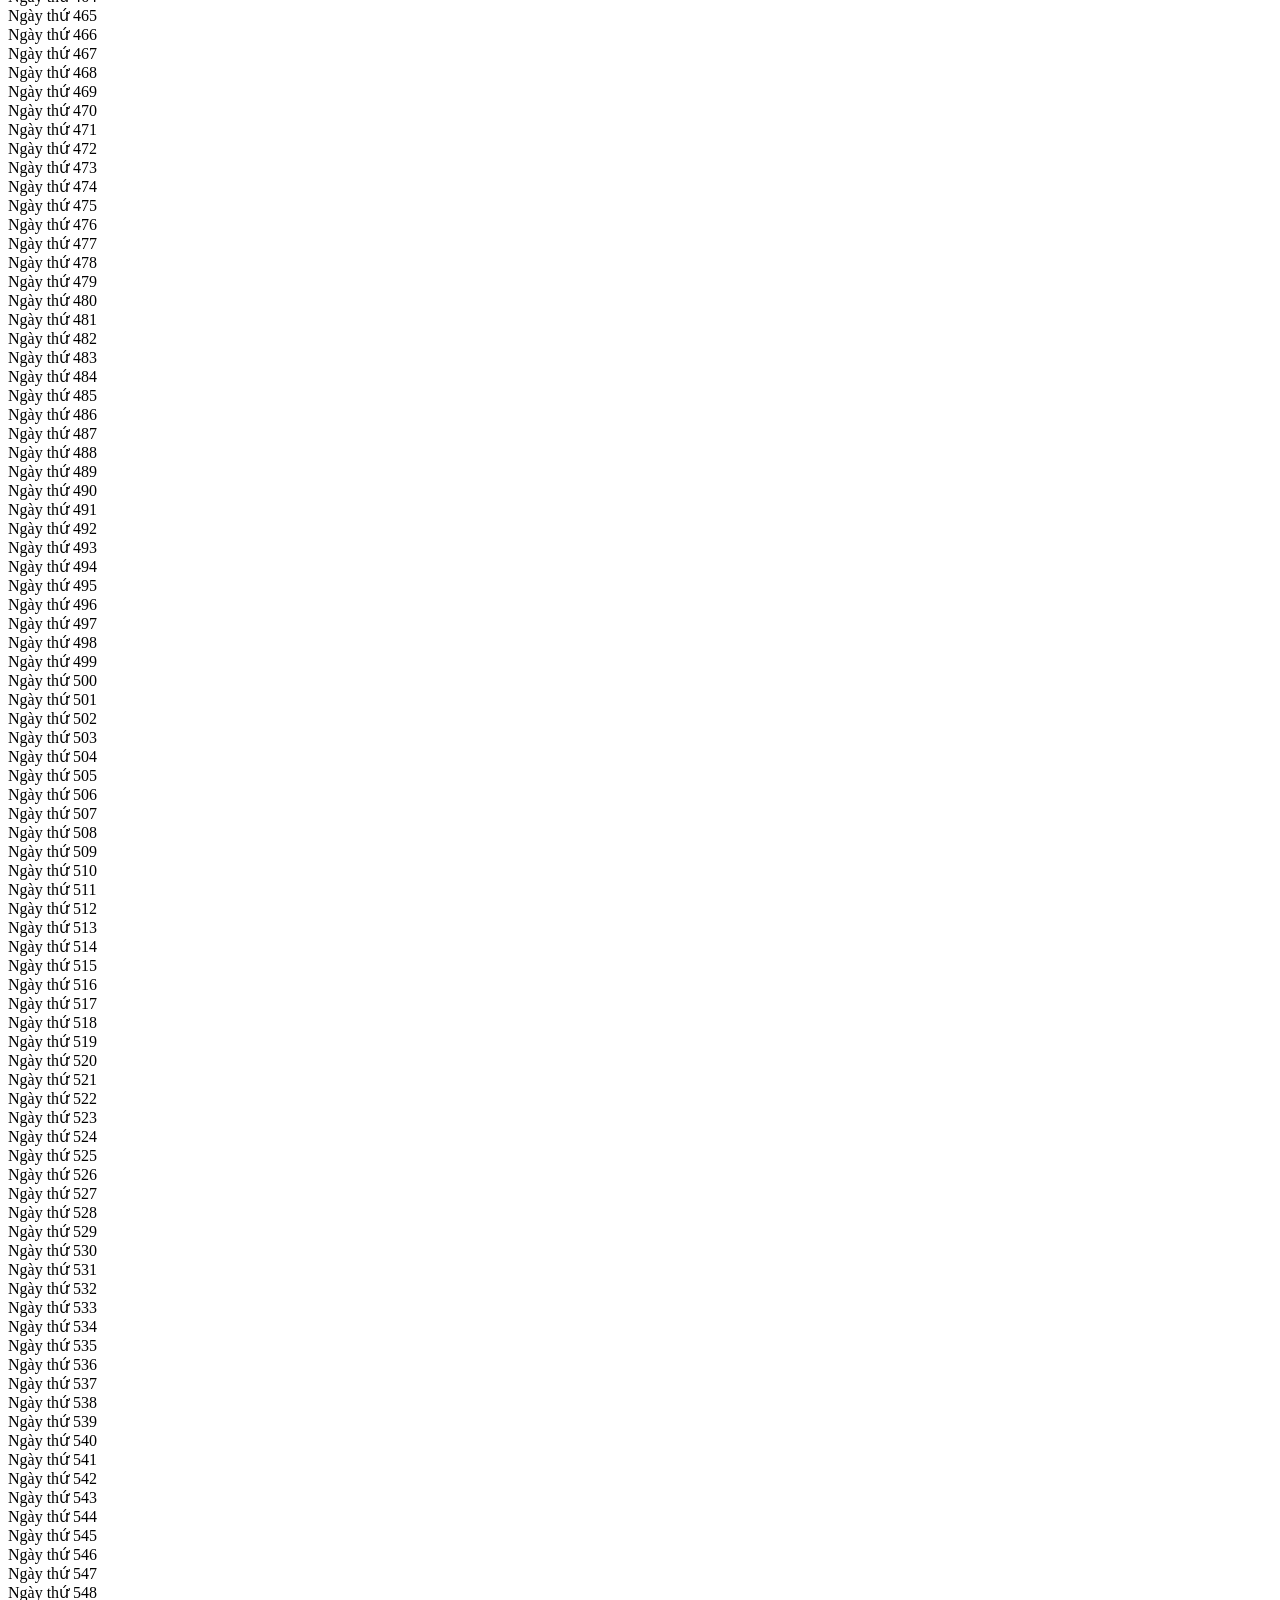
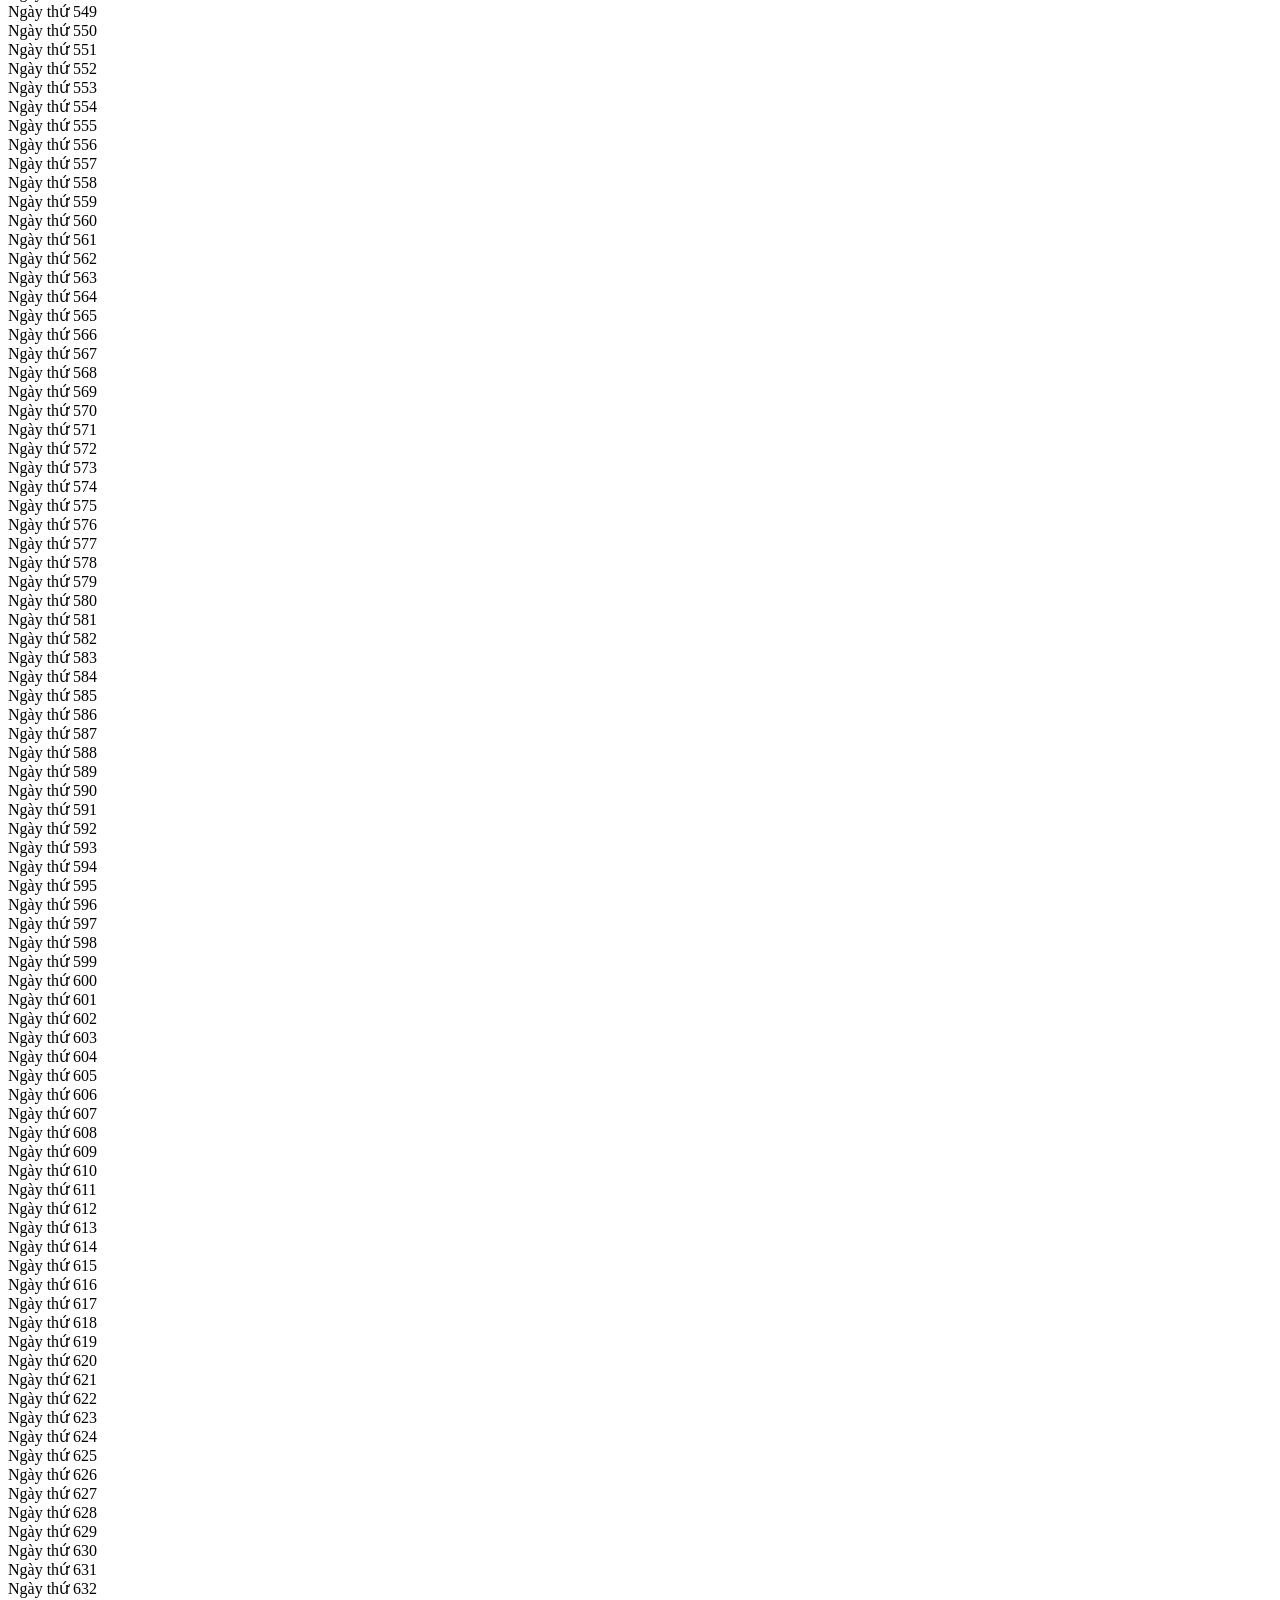
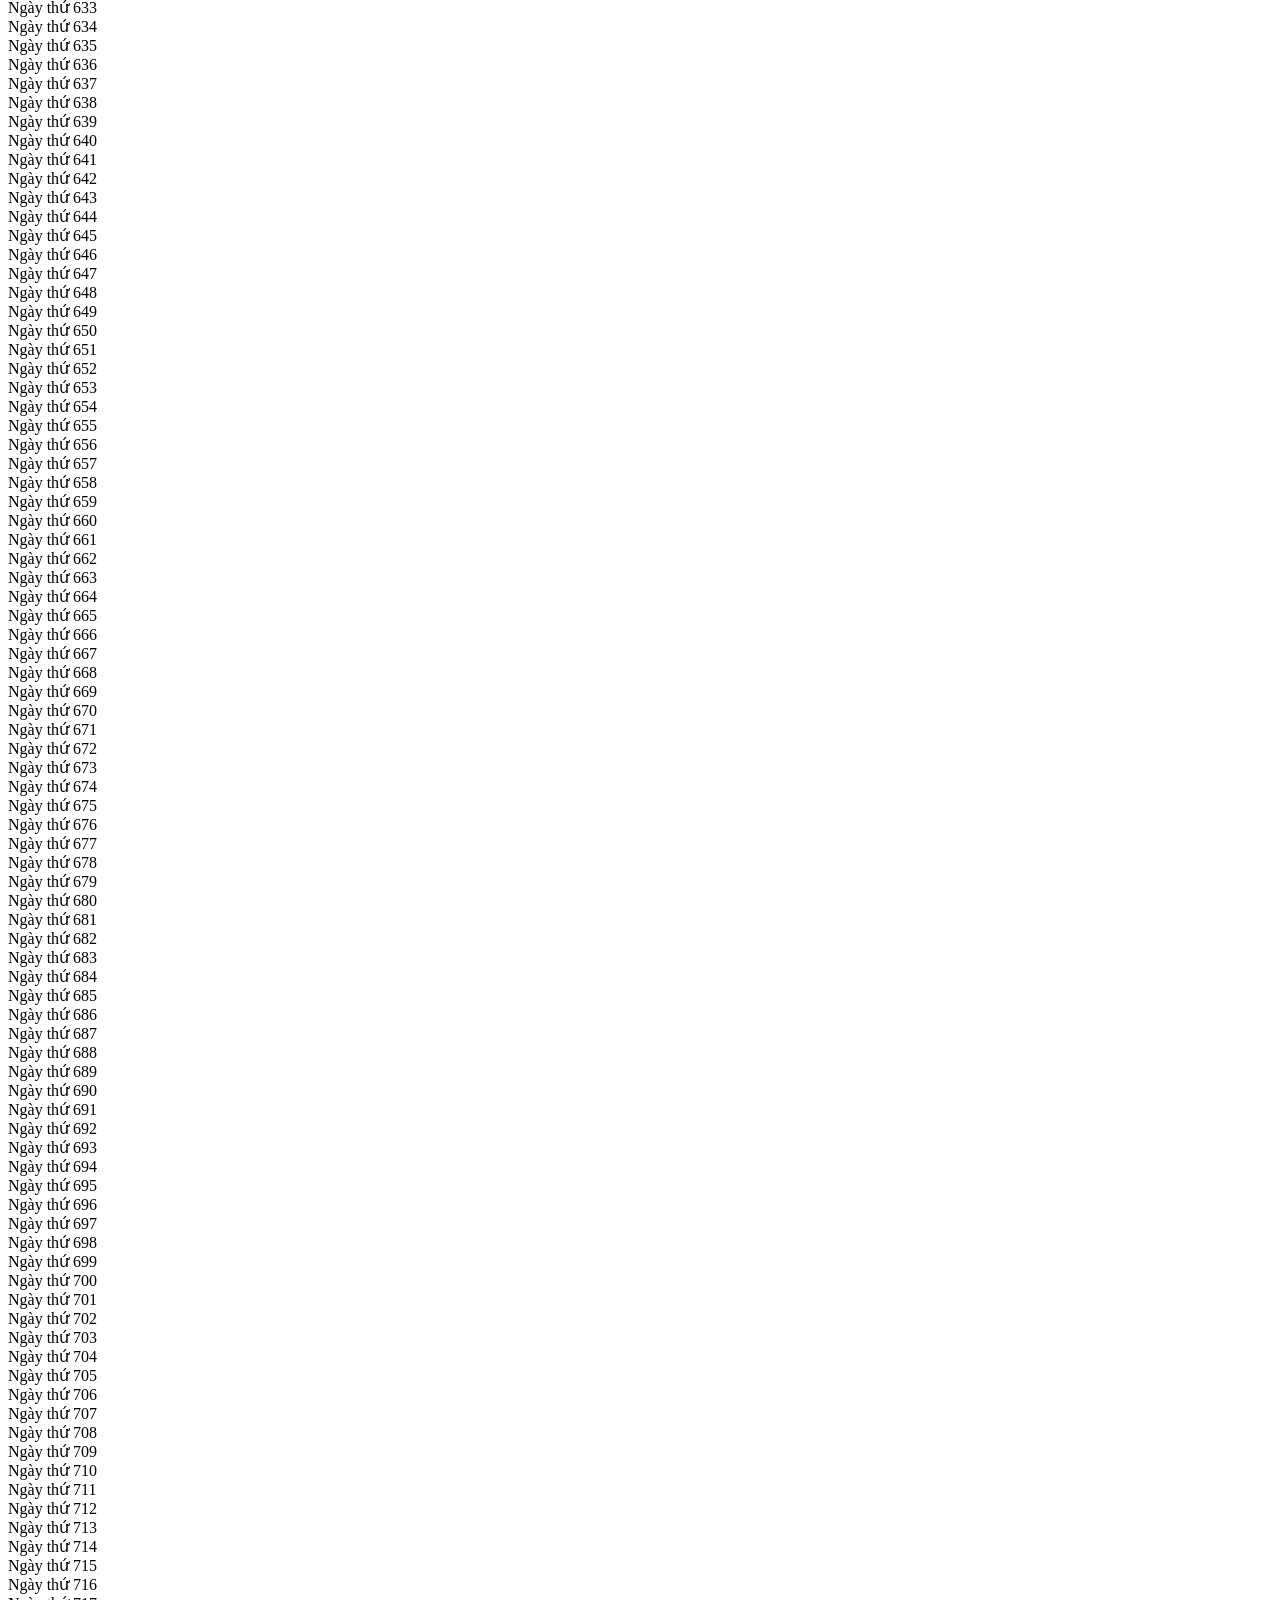
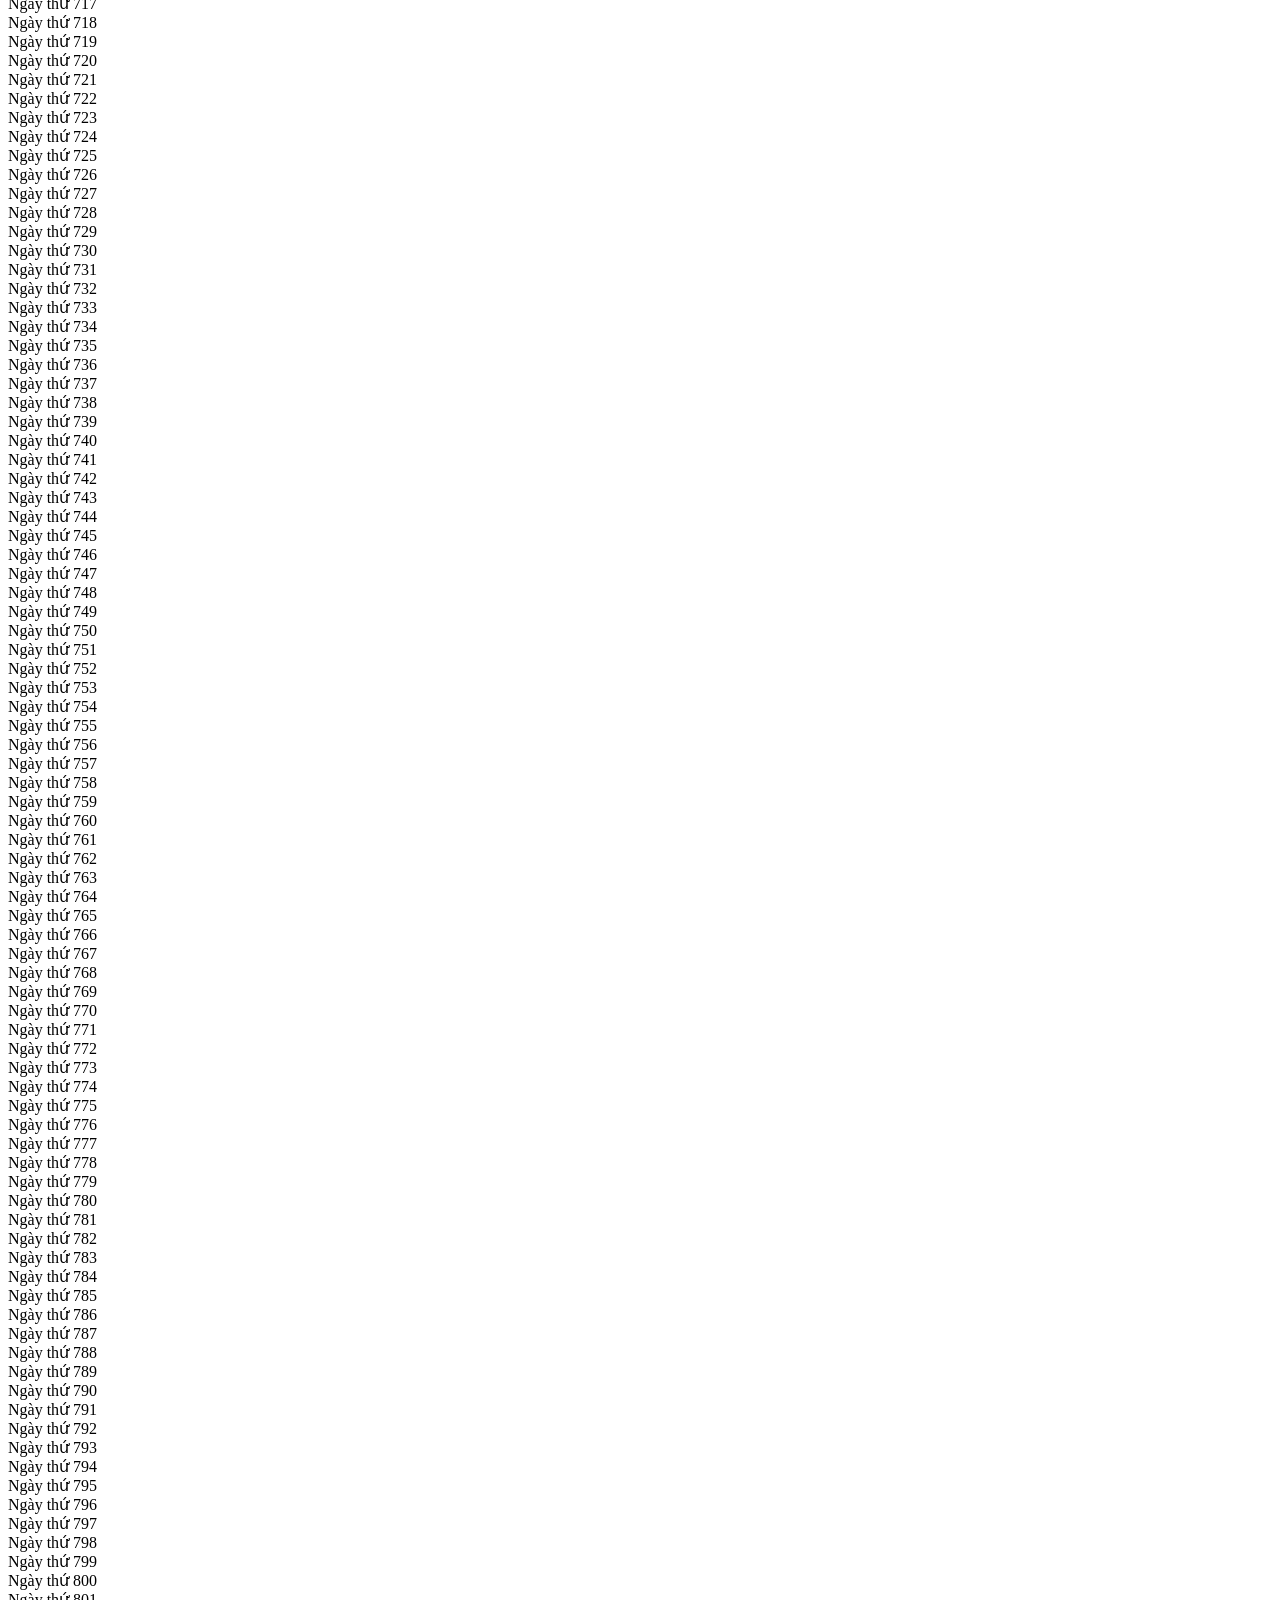
<file: Bai8 - JavaScript/index.html>
<!DOCTYPE html>
<html lang="en">
<head>
    <meta charset="UTF-8">
    <meta name="viewport" content="width=device-width, initial-scale=1.0">
    <title>Document</title>
</head>
<body>
   
    <!-- Internal JavaScript -->
    <script>
        // in ra màn hình
        document.writeln("Hello World! <br> ");
        // Khai báo biến
        var ten = "Minh Hồng <br>";
        document.writeln(ten);
        // Thay đổi giá trị của biến
        ten = "Ly <br>";
        document.writeln(ten);
        // với kiểu dữ liệu là số kh cần nháy đôi
        var namNay = 2026;
        document.writeln(namNay );
        // Phép toán
        var soThuNhat = 10;
        var soThuHai = 5;
        var ketQua = 0;
        // cộng +
        document.writeln("<br> Ket qua soThu1 + soThu2 la : ")
        ketQua = soThuNhat + soThuHai;
        document.writeln(ketQua);
        //Trừ -
        document.writeln("<br> Ket qua soThu1 - soThu2 la : ")
        ketQua = soThuNhat - soThuHai;
        document.writeln(ketQua);
        //Nhân *
        document.writeln("<br> Ket qua soThu1 * soThu2 la : ")
        ketQua = soThuNhat * soThuHai;
        document.writeln(ketQua);
        // Chia /
        document.writeln("<br> Ket qua soThu1 / soThu2 la : ")
        ketQua = soThuNhat / soThuHai;
        document.writeln(ketQua);
        // % (chia lấy dư)
        document.writeln("<br> Ket qua soThu1 % soThu2 la : ")
        ketQua = soThuNhat % soThuHai;
        document.writeln(ketQua);

        
        //++
        document.writeln('<br>');
        document.writeln(soThuNhat++);
        document.writeln('<br>');
        document.writeln(soThuNhat);

        //--
        //document.writeln('<br>');
        //document.writeln(--soThuHai);

        //+=
        document.writeln('<br>');
        soThuNhat += soThuHai;
        document.writeln(soThuNhat);

        // -=
        document.writeln('<br>')
        soThuNhat -= soThuHai;
        document.writeln(soThuNhat);

        // Nối các ký tự 
        var ho = "Do";
        document.writeln("<br>" + ho + " " +ten);
        document.writeln("<br>");
        // kiểm tra độ dài chuỗi
        document.writeln(ho.length);
        //kiểm tra kiểu dữ liệu của biến
        document.writeln(typeof(ho));
        document.writeln("<br>");

        // Tìm vị trí xuất hiện trong chuỗi
        var hoVaTen = "Le Thi Minh Hong";
        document.writeln(hoVaTen.indexOf("Minh"));
        document.writeln("<br>");
        document.writeln(hoVaTen.includes("M")); 
        document.writeln("<br>");
        document.writeln(hoVaTen.startsWith("Le"));
        // Thay thế kí tự
        document.writeln("<br>")
        document.writeln(hoVaTen.replace("Le","Nguyen" ));
        document.writeln("<br>");
        document.writeln(hoVaTen.toUpperCase());
        document.writeln("<br>");
        document.writeln(hoVaTen.toLowerCase());

        // Date
        var homNay = new Date();
        document.writeln("<br>");
        document.writeln(homNay);

        var ngay = new Date("03/30/2006");
        document.writeln("<br>");
        document.writeln(ngay);

        // Lấy ra năm nay
        var namNay = homNay.getFullYear();
        document.writeln("<br>");
        document.writeln(namNay);

        // Lấy ra tháng (sẽ bị trừ đi 1)
        var thangNay = homNay.getMonth() + 1;
        document.writeln("<br>");
        document.writeln(thangNay);

        var ngayHomNay = homNay.getDate();
        document.writeln("<br>");
        document.writeln(ngayHomNay);

        var thu = homNay.getDay() + 1;
        document.writeln("<br>");
        document.writeln(thu);

        document.writeln("<br>");
        document.writeln("Hôm nay là thứ " + thu  + " ngày " + ngayHomNay + " tháng " + thangNay + " năm " + namNay);

        // Mảng
        var mang = [1,2,3,4,5];
        document.writeln("<br>");
        document.writeln(mang[2]);
        document.writeln("<br>");
        document.writeln(mang.length);

        document.writeln("<br>");
        var mangTen = ["Minh Hồng", "Ngân", "Ly"];
        document.writeln(mangTen[2]);
       
        document.writeln("<br>");
        var mang = [1,2,3,4,5,"Minh Hồng", "Ngân", "Ly"];
        document.writeln(mang[5]);

        var d = mang.concat(mang, mangTen);
        document.writeln("<br>");
        document.writeln(d.join("-"));

        // lấy ra phần tử cuối cùng trong mảng: pop
        var d = mang.concat(mang, mangTen);
        document.writeln("<br>");
        document.writeln(d.pop());

        // Thêm phần tử vào mảng
         var d = mang.concat(mang, mangTen);
        document.writeln("<br>");
        d.push("Quang Anh");
        document.writeln(d);

        // Đảo ngược phần tử trong mảng
        var d = mang.concat(mang, mangTen);
        document.writeln("<br>");
        document.writeln(mang.reverse());

        //Object
        
        var thongTinSinhVien = {
            ten: "Le Thi Minh Hong",
            namSinh : 2006,
            queQuan : {
                thanhPho: "Phu Ly",
                phuong: "Liem Tuyen",
            }
        };
        document.writeln("<br>");
        document.writeln(thongTinSinhVien.ten);
        document.writeln("<br>");
        document.writeln(thongTinSinhVien.queQuan.thanhPho);
        tuoi = namNay - thongTinSinhVien.namSinh;
        thongTinSinhVien.tuoi = tuoi;
        // console.log(thongTinSinhVien);
        //boolean: true nam / false nữ
        document.writeln("<br>");
        document.writeln(tuoi);

        thongTinSinhVien.gioiTinh = true;

        var danhSach = [
            {
            ten: "Do Huong Ly",
            namSinh : 2006,
            queQuan : {
                thanhPho: "Ha Noi",
                phuong: "Dong Anh",
            }
        },
        {
            ten: "Nguyen Phuong Ngan",
            namSinh : 2006,
            queQuan : {
                thanhPho: "Thai Binh",
                phuong: "Tien Hai",
            }
        }
        ];
        //document.writeln("<br>");
        console.log(danhSach);

        // so sánh == != > <
        var so1 = 10;
        var so2 = 10;
        document.writeln("<br>");
        document.writeln(so1 == so2);

        // && ||
        if(thu > 6){
            document.writeln("Cuối tuần");
        }else if(thu == 6){
            document.writeln("<br>");
            document.writeln("Sắp được nghỉ");
        }
        else{
            document.writeln("<br>");
            document.writeln("Đi học");
        }

        // bài tập kiểm tra số chẵn lẻ
        var so = "2000000000000000000000000002";
        var doDai = so.length;
        var soCuoiCung = so[doDai-1];
        document.writeln("<br>");
        document.writeln(soCuoiCung);
        
        if(soCuoiCung % 2 == 0){
            document.writeln("<br>");
            document.writeln(so + " là số chẵn");
        }else{
            document.writeln("<br>");
            document.writeln(so + " là số lẻ")
        }

        // switch case
        var d = new Date();
        var theDay = d.getDay();
        switch (theDay) {
            case 5: 
                document.writeln("Finally Friday");
                break;
            case 6: 
                document.writeln("Super Saturday");
                break;
            case 0: 
                document.writeln("Sleepy Sunday");
                break;
            default:
                document.writeln("I'm looking forward to this weekend!");
        }               

        for (var index = 1; index <= 1000; index++){
            document.writeln("<br>");
            document.writeln("Ngày thứ " + index);
        }

        // var mang = [1,2,3,4,5,"Minh Hồng", "Ngân", "Ly"];
        for (var i = 0; i < mang.length; i++){
            document.writeln("<br>");
            document.writeln(mang[i]);
        }

        for ( var i = 0; i < mang.length; i++){
            if(isNaN(mang [i]) == true){
                document.writeln("<br>");
                document.writeln("Xin chào: " + mang[i]);
            }
        }

        // while
        var i = 0; 
        while ( i<= 10){
            document.writeln("The number is " + i);
            document.writeln ("<br/>");
            i = i + 1;
        }

        // do while 
        var j = 0;
        do{
            document.writeln("The number is " + j);
            document.writeln("<br/>");
            j = j + 1;
        }while (j <=10);

        // popup boxes: hiển thị dạng ô cảnh báo
        alert("hello");

        var r = confirm("Press a button")
        if ( r == true){
            document.writeln("You pressed OK!")
        }
        else{
            document.writeln("You pressed Cancel!")
        }
                   

        // text box: cho phép người dùng nhập vào
        var r = prompt("Nhập vào họ tên", "Nhập tên ở đây");
        document.writeln(r);

        
    </script>
    <!-- External JavaScript -->
    <script src="script.js"></script>
</body>
</html>
</file>
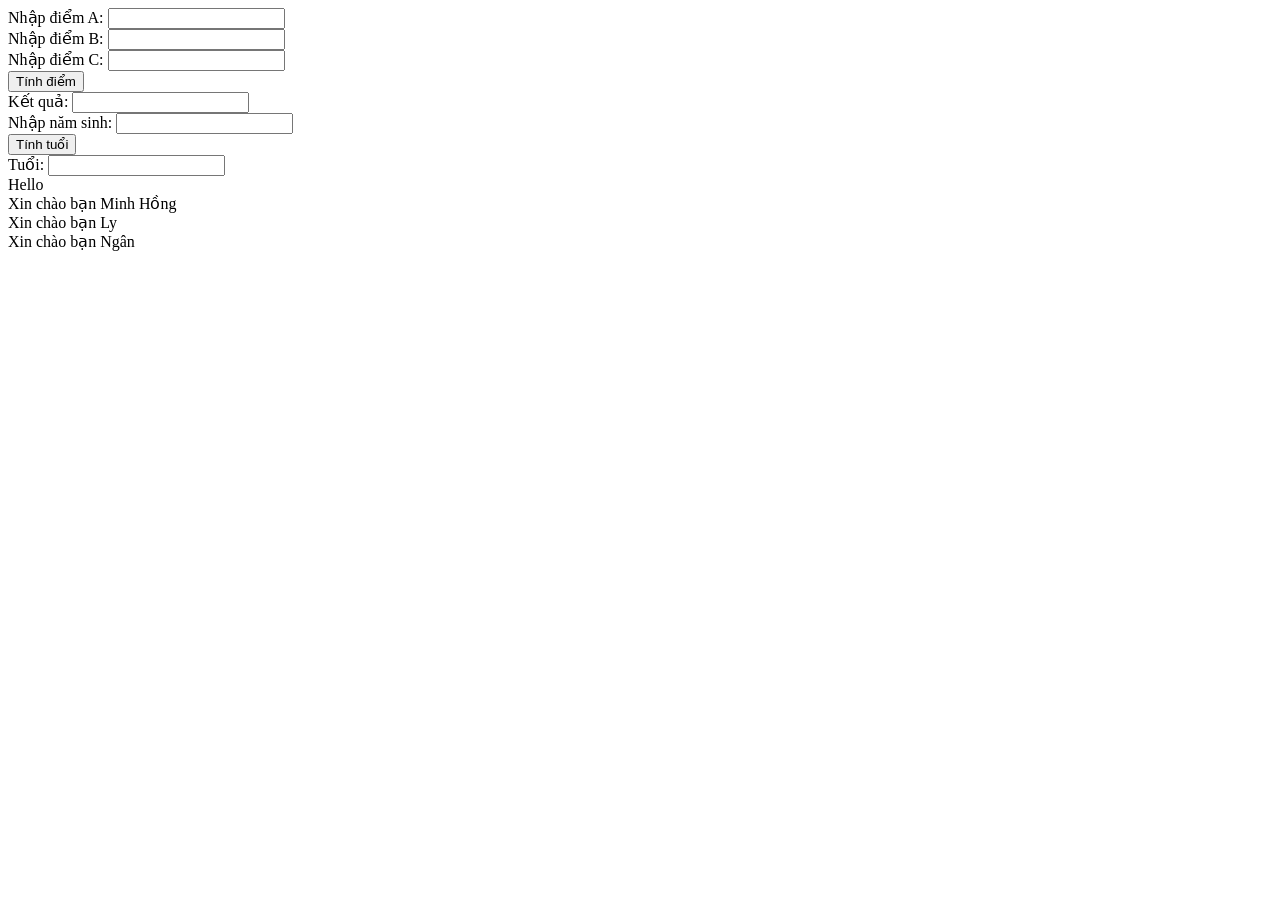
<file: Bai9-javascrip/index.html>
<!DOCTYPE html>
<html lang="en">

<head>
    <meta charset="UTF-8">
    <meta name="viewport" content="width=device-width, initial-scale=1.0">
    <title>Document</title>
</head>

<body>
    <div>
        Nhập điểm A: <input id="diemA" type="number">
    </div>
    <div>
        Nhập điểm B: <input id="diemB" type="number">
    </div>
    <div>
        Nhập điểm C: <input id="diemC" type="number">
    </div>
    <div>
        <button onclick="tinhDiem()">Tính điểm</button>
    </div>
    <div>
        Kết quả: <input id="ketQua" type="text">
    </div>

    <div>
        Nhập năm sinh: <input id="namSinh" type="number">
    </div>
  
    <div>
        <button onclick="tinhTuoi()">Tính tuổi</button>
    </div>
    <div>Tuổi: <input id="tuoi" type="text">
    </div>
    <script>
        function tinhTuoi(){
            var namSinh = parseInt(document.getElementById("namSinh").value);
            var namHienTai = new Date().getFullYear();
            var tuoi = namHienTai - namSinh;

            document.getElementById("tuoi").value = tuoi + " tuổi";
        }


        function tinhDiem() {
            //diemA
            var A = parseFloat(document.getElementById("diemA").value);
            //diemB
            var B = parseFloat(document.getElementById("diemB").value);
            //diemC
            var C = parseFloat(document.getElementById("diemC").value);

            document.getElementById("ketQua").value = tinhDiemChu(A, B, C);


        }

    </script>

    <script>
        //function
        //Không tham số
        function sayHello() {
            document.writeln("Hello");
        }

        sayHello();

        //Có tham số
        function sayHello2(ten) {
            document.write("<br> Xin chào bạn " + ten)
        }
        sayHello2("Minh Hồng");
        sayHello2("Ly");
        sayHello2("Ngân");
        // Nhập vào 2 số bất kỳ sau đó tính tổng 2 số kết hợp function và hàm

        function tinhTong(a, b) {
            if (isNaN(a) == false && isNaN(b) == false) {
                document.writeln(a + b);
                return a + b;
            }
        }
        // var soThuNhat=Number(prompt("Nhập số thứ 1:", ""));
        // var soThuHai=Number(prompt("Nhập số thứ 2:", ""));
        document.writeln("<br>");
        tinhTong(soThuNhat, soThuHai);

        // btvn 
        // viết hàm tính điểm chữ dựa trên 3 đầu điểm(A, B, C)
        // tổng = A*0.6 + B*0.3 + C*0.1 => diểm chữ tương ứng
        function tinhDiemChu(A, B, C) {
            var tong = A * 0.6 + B * 0.3 + C * 0.1;
            var kp = "";
            if (tong >= 9) {
                kp = "A+";
            } else if (tong >= 8.5) {
                kp = "A";
            } else if (tong >= 8) {
                kp = "B+";
            } else if (tong >= 7) {
                kp = "B";
            } else if (tong >= 6.5) {
                kp = "C+";
            } else if (tong >= 5.5) {
                kp = "C";
            } else if (tong >= 5) {
                kp = "D+";
            } else if (tong >= 4) {
                kp = "D";
            } else if (tong < 4){
                kp = "F";
            } else {
                kp = "Diem khong hop le";
            }
            return kp;
        }

            //var A = Number(prompt("Nhập điểm A:"));
            //var B = Number(prompt("Nhập điểm B:"));
            //var C = Number(prompt("Nhập điểm C:"));

            var tong = A * 0.6 + B * 0.3 + C * 0.1;
            var diemChu = tinhDiemChu(A, B, C);

            document.write("Điểm tổng kết: " + tong + "<br>");
            document.write("Điểm chữ: " + diemChu);





        // Chuyển chuỗi thành số: parseInt();
        // parseInt("42")
        // parseInt("42.33")
        // parseFloat("42.33")
        // 3+3+parseInt("3")
        // Chuyển số thành chuỗi (auto):
        // 3 + "3"

        // Nhập vào năm sinh in ra tuổi
        



    </script>
</body>

</html>
</file>
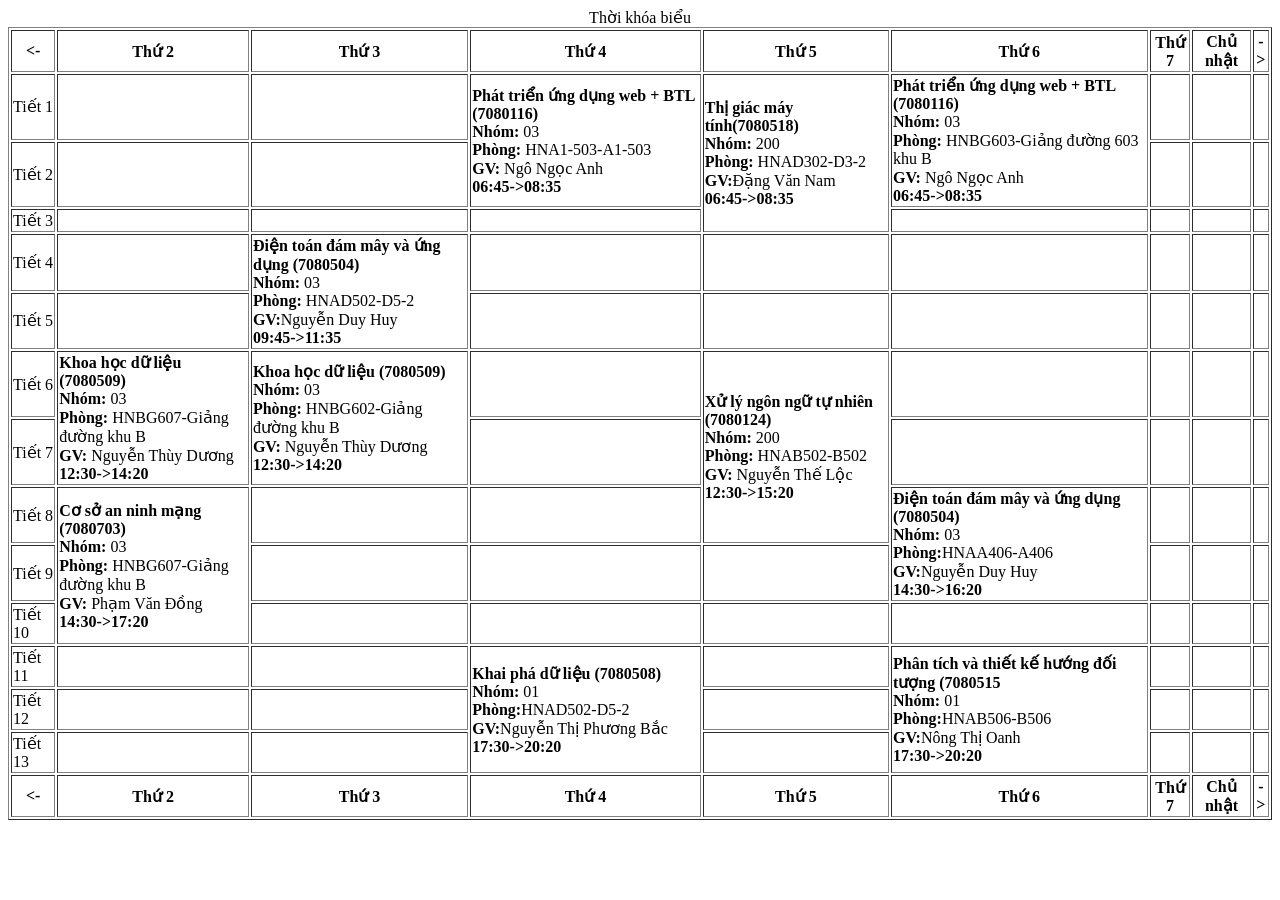
<file: Bai3/ktra.html>
<html>

<head>
    <title>Kiểm tra lấy điểm B </title>

<body>
    <table border="1" width="100%">
        <caption>Thời khóa biểu </caption>
        <tr>
            <th><-</th>
            <th><b>Thứ 2</b></th>
            <th><b>Thứ 3</b></th>
            <th><b>Thứ 4</b></th>
            <th><b>Thứ 5</b></th>
            <th><b>Thứ 6</b></th>
            <th><b>Thứ 7</b></th>
            <th><b>Chủ nhật</b></th>
            <th>-></th>
        </tr>
        <tr>
            <td>Tiết 1</td>
            <td></td>
            <td></td>
            <td rowSpan="2">
                <div><b>Phát triển ứng dụng web + BTL (7080116)</b></div>
                <div><b>Nhóm:</b> 03</div>
                <div><b>Phòng:</b> HNA1-503-A1-503</div>
                <div><b>GV:</b> Ngô Ngọc Anh</div>
                <div><b>06:45->08:35</b></div>
            </td>
            <td rowSpan="3">
                <div><b>Thị giác máy tính(7080518)</b></div>
                <div><b>Nhóm:</b> 200</div>
                <div><b>Phòng:</b> HNAD302-D3-2</div>
                <div><b>GV:</b>Đặng Văn Nam</div>
                <div><b>06:45->08:35</b></div>
                    </td>
            <td rowSpan="2">
                <div><b>Phát triển ứng dụng web + BTL (7080116)</b></div>
                <div><b>Nhóm:</b> 03</div>
                <div><b>Phòng:</b> HNBG603-Giảng đường 603 khu B</div>
                <div><b>GV:</b> Ngô Ngọc Anh</div>
                <div><b>06:45->08:35</b></div>
                </td>
            <td></td>
            <td></td>
            <td></td>


        </tr>
        <tr>
            <td>Tiết 2</td>
            <td></td>
            <td></td>
            <td></td>
            <td></td>
            <td></td>


        </tr>
        <tr>
            <td>Tiết 3</td>
            <td></td>
            <td></td>
            <td></td>
            <td></td>
            <td></td>
            <td></td>
            <td></td>
        </tr>
        <tr>
            <td>Tiết 4</td>
            <td></td>
            <td rowSpan="2">
                <div><b>Điện toán đám mây và ứng dụng (7080504)</b></div>
                <div><b>Nhóm:</b> 03</div>
                <div><b>Phòng:</b> HNAD502-D5-2</div>
                <div><b>GV:</b>Nguyễn Duy Huy</div>
                <div><b>09:45->11:35</b></div>
            </td>
            <td></td>
            <td></td>
            <td></td>
            <td></td>
            <td></td>
            <td></td>
        </tr>
        <tr>
            <td>Tiết 5</td>
            <td></td>
            <td></td>
            <td></td>
            <td></td>
            <td></td>
            <td></td>
            <td></td>
        </tr>
        <tr>
            <td>Tiết 6</td>
            <td rowSpan="2">
                <div><b>Khoa học dữ liệu (7080509)</b></div>
                <div><b>Nhóm:</b> 03</div> <div><b>Phòng:</b> HNBG607-Giảng đường khu B</div>
                <div><b>GV:</b> Nguyễn Thùy Dương</div>
                <div><b>12:30->14:20</b></div>
            </td>
            <td rowSpan="2">
                <div><b>Khoa học dữ liệu (7080509)</b></div>
                <div><b>Nhóm:</b> 03</div>
                <div><b>Phòng:</b> HNBG602-Giảng đường khu B</div>
                <div><b>GV:</b> Nguyễn Thùy Dương</div>
                <div><b>12:30->14:20</b></div>
            </td>
            <td></td>
            <td rowSpan="3">
                <div><b>Xử lý ngôn ngữ tự nhiên (7080124) </b></div>
                <div><b>Nhóm:</b> 200</div>
                <div><b>Phòng:</b> HNAB502-B502</div>
                <div><b>GV:</b> Nguyễn Thế Lộc</div>
                <div><b>12:30->15:20</b></div>
            </td>
            <td></td>
            <td></td>
            <td></td>
            <td></td>
        </tr>
        <tr>
            <td>Tiết 7</td>
            <td></td>
            <td></td>
            <td></td>
            <td></td>
            <td></td>

        </tr>
        <tr>
            <td>Tiết 8</td>
            <td rowSpan="3">
                <div><b>Cơ sở an ninh mạng (7080703)</b></div>  
                <div><b>Nhóm:</b> 03</div>
                <div><b>Phòng:</b> HNBG607-Giảng đường khu B</div>
                <div><b>GV:</b> Phạm Văn Đồng</div>
                <div><b>14:30->17:20</b></div>
            </td>
            <td></td>
            <td></td>
            <td rowSpan="2">
                <div><b>Điện toán đám mây và ứng dụng (7080504)</b></div>
                <div><b>Nhóm:</b> 03</div>
                <div><b>Phòng:</b>HNAA406-A406</div>
                <div><b>GV:</b>Nguyễn Duy Huy</div>       
                <div><b>14:30->16:20</b></div></td>
            <td></td>
            <td></td>
            <td></td>
        </tr>
        <tr>
            <td>Tiết 9</td>
            <td></td>
            <td></td>
            <td></td>
            <td></td>
            <td></td>
            <td></td>
          
        </tr>
        <tr>
            <td>Tiết 10</td>
            <td></td>
            <td></td>
            <td></td>
            <td></td>
            <td></td>
            <td></td>
            <td></td>
        </tr>
        <tr>
            <td>Tiết 11</td>
            <td></td>
            <td></td>
            <td rowSpan="3"> 
                <div><b>Khai phá dữ liệu (7080508)</b></div>
                <div><b>Nhóm:</b> 01</div>
                <div><b>Phòng:</b>HNAD502-D5-2</div>
                <div><b>GV:</b>Nguyễn Thị Phương Bắc</div>       
                <div><b>17:30->20:20</b></div></td>
            <td></td>
            <td rowSpan="3">
                <div><b>Phân tích và thiết kế hướng đối tượng (7080515</b></div>
                <div><b>Nhóm:</b> 01</div>
                <div><b>Phòng:</b>HNAB506-B506</div>
                <div><b>GV:</b>Nông Thị Oanh</div>       
                <div><b>17:30->20:20</b></div></td></td>
            <td></td>
            <td></td>
            <td></td>
           
        </tr>
        <tr>
            <td>Tiết 12</td>
            <td></td>
            <td></td>
            <td></td>
            <td></td>
            <td></td>
            <td></td>
        
        </tr>
        <tr>
            <td>Tiết 13</td>
            <td></td>
            <td></td>
            <td></td>
            <td></td>
            <td></td>
            <td></td>
        </tr>
        <tr>
            <th><-</th>
            <th><b>Thứ 2</b></th>
            <th><b>Thứ 3</b></th>
            <th><b>Thứ 4</b></th>       
            <th><b>Thứ 5</b></th>
            <th><b>Thứ 6</b></th>
            <th><b>Thứ 7</b></th>
            <th><b>Chủ nhật</b></th>
            <th>-></th>
        </tr>

    </table>

</body>
</head>

</html>
</file>
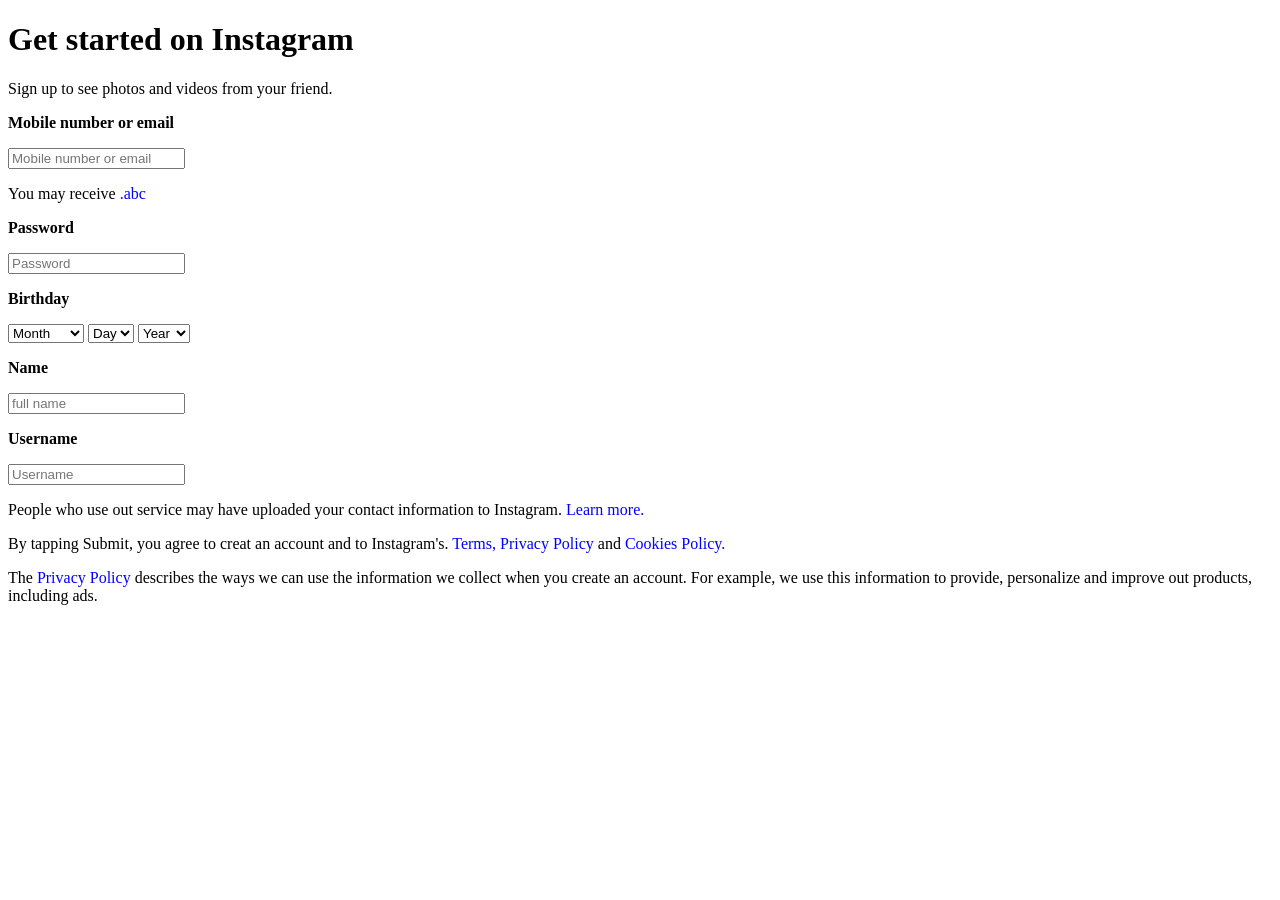
<file: Bai5/dangKyInstagram.html>
<!DOCTYPE html>
<html>
    <title> Bai5</title>
    <body>
        <div>
        <h1>Get started on Instagram </h1>
        </div>
        <div>
            <p>Sign up to see photos and videos from your friend.</p>
        </div>
        <from>
        <div>
            <p><b>Mobile number or email</b></p>
            <input type="text" 
            placeholder="Mobile number or email" >
            <p>You may receive
            <font color="blue">.abc</font></p>
        </div>
        <div>
            <p><b>Password</b></p>
            <input type="password"
            placeholder="Password">
        </div>
        <div>
            <p><b>Birthday</b></p>
            <select>
                <option>Month</option>
                <option>January</option>
                <option>February</option>
                </select>
            <select>
                <option>Day</option>
                <option>1</option>
                <option>2</option>
                </select>
            <select>    
                <option>Year</option>
                <option>2006</option>
                <option>2005</option>
            </select>
        </div>
        <div>
            <p><b>Name</b></p>
            <input type="text"
            placeholder="full name">
            
        </div>
        <div>
            <p><b>Username</b></p>
            <input type="text"
            placeholder="Username">

        </div>
        <div>
            <p>People who use out service may have uploaded your contact information to Instagram.
            <font color="blue">Learn more.</font>
        </div>
        <div>
            <p>By tapping Submit, you agree to creat an account and to Instagram's.
            <font color="blue">Terms, Privacy Policy</font> and
            <font color="blue">Cookies Policy.</font>
    
        
            </p>
        </div>
        <div>
            <p>The
            <font color="blue">Privacy Policy</font>
            describes the ways we can use the information we collect when you create an account.
            For example, we use this information to provide, personalize and improve out products, including ads.
            </p>
        </div>
        </from>
    </body>
</html>
</file>
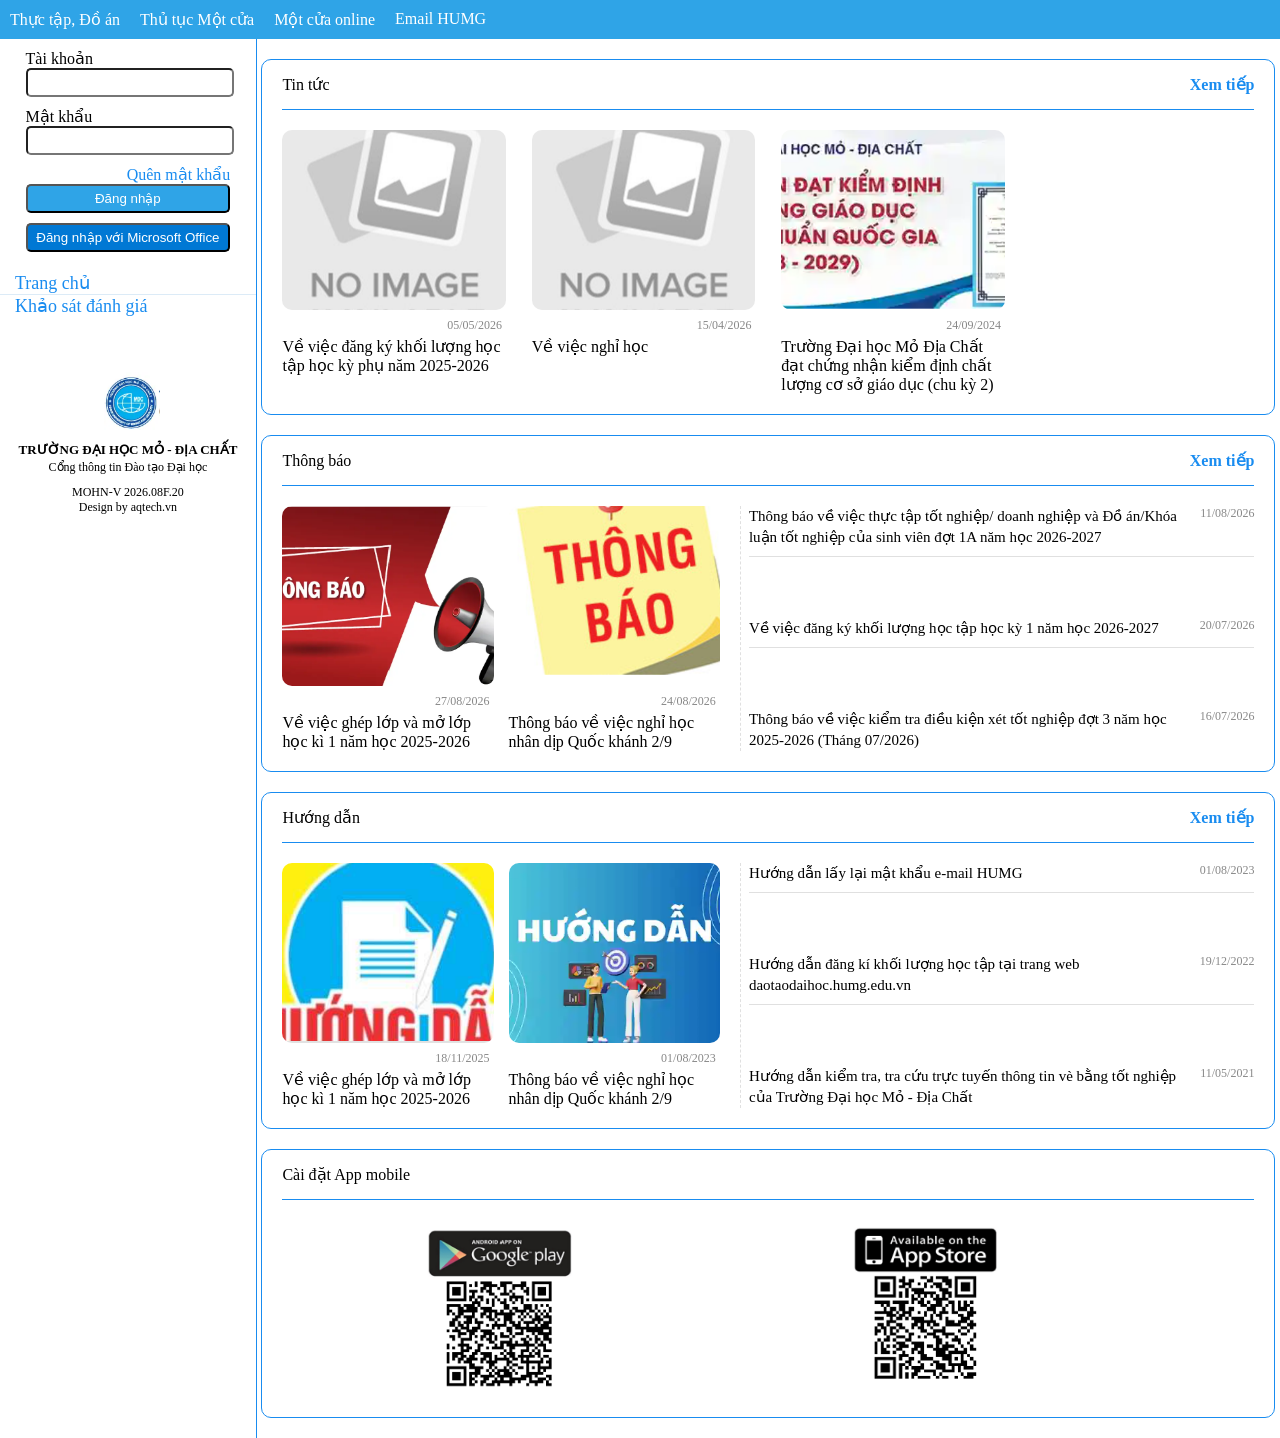
<file: Bai6/daotaohumg.html>
<!DOCTYPE html>
<html lang="en">

<head>
    <meta charset="UTF-8">
    <meta name="viewport" content="width=device-width, initial-scale=1.0">
    <title>Đào tạo</title>
    <style>
        body {
            margin: 0;
        }

        .danh-sach-muc {
            padding: 0;
            margin: 0;
            /* bỏ dấu chấm ở danh sách khi dùng ul, il dùng list_style */
            list-style: none;
            display: flex;
            /* gap khoảng cách các đối tượng ở trong  */
            gap: 20px;
        }

        .danh-muc {
            background-color: #2FA4E7;
            padding: 10px;
        }

        .lien-ket {
            color: white;
            /* bỏ gạch chân dùng text-decoration */
            text-decoration: none;
        }

        .muc {}

        main {
            display: flex;
        }

        .trai {
            width: 20%;
            /* height: 100vh; */
            /* tạo đường viền dùng boder */
            /* 3 tham số: độ dày, loại đường viền, mầu sắc */
            border-right: 1px solid #198cf0;
        }

        .khoi-dang-nhap {
            width: 100%;

        }

        form {

            width: 80%;
            margin: 10px auto;
        }

        .khoi-thong-tin {
            width: 100%;
            margin-bottom: 10px;


        }

        p {
            margin: 0;
        }

        input {
            width: 100%;
            padding: 5px 0;
            /* bo tròn dùng border-radius */
            border-radius: 5px;
        }

        .quen-mat-khau {
            display: flex;
            justify-content: flex-end;
        }

        .quen-mat-khau-lien-ket {
            color: #198cf0;
            text-decoration: none;
        }

        button {
            width: 100%;
            padding: 5px 0;
            background-color: #0078D4;
        }

        .login {
            color:#FFFFFF;
            margin-bottom: 10px;
            background-color: #2FA4E7;
            border-radius: 5px;
        }
        .login-365{
            color: #FFFFFF;
            border-radius: 5px;
        }
        .menu-trai{
            padding: 0;
            margin: 20px 0 0 ;
            width: 100%;
            list-style: none;
       }
        .trang-chu{
            border-bottom: 1px solid #dcebf7;
            width: 100%;
        }
        .dinh-kem{
            padding: 10px 15px;
            color: #198cf0;
            text-decoration: none;
            font-size: 18px;
            /* background-color: #dbeeff; */
        }
        .logo-trai{
            margin-top: 40px;
            padding: 15px;
            text-align: center;
            font-size: 12px;

        }
        .logo-humg{
            width: 65px;
            height: auto;
            margin-bottom: 8px;
        }
        .ten-truong{
            font-weight: bold;
            font-size: 13px;
            margin: 0;
        }
        .sub-truong{
            font-size: 12px;
            margin: 2px 0 10px 0;
        }


        .phai {
            width: 80%;

        }

        .tin {
            width: 95%;
            /* height: 100px; */
            margin: 20px auto;
            border: 1px solid #198cf0;
            border-radius: 10px;
            /* background-color: red; */
            padding: 0 20px;
        }

        .chuc-nang {
            width: 100%;
            display: flex;
            /* margin: 5px auto; */
            padding: 15px 0px;
            justify-content: space-between;
            border-bottom: 1px solid #198cf0;
            align-items: center;

        }

        .xem-tiep {
            color: #198cf0;
            text-decoration: none;
        }

        .lien-ket-xem-tiep {
            color: #198cf0;
            text-decoration: none;
            font-weight: bold;
        }

        .danh-sach-bai {
            display: flex;
            justify-content: space-between;
            margin: 20px 0;
        }

        .chi-tiet-bai {
            width: 23%;
            /* background-color:#198cf0; */
        }

        .anh-bai {
            width: 100%;
            border-radius: 10px;
            height: 20vh;
            object-fit: cover;

        }
      

        .ngay-dang {
            text-align: right;
            font-size: 12px;
            margin: 4px;
            color: #888;
        }
        .khoi-trai-thong-bao{
            width: 45%;
            display: flex;
            gap: 15px;
            border-right: 1px dashed #e0e0e0;
            padding-right: 20px;
        }
        .khoi-trai-thong-bao .chi-tiet-bai{
            width: 50%;
        }

        .ngay-phai {
            text-align: right;
            font-size: 12px;
            color: #888;
        }
        .chi-tiet-noi-dung{
            width: 52%;
            display: flex;
            justify-content: space-between;
            flex-direction: column;
        }
        .thong-bao{
            display: flex;
            justify-content: space-between;
            padding-bottom: 8px;
            align-items: flex-start;
            border-bottom: 1px solid #e0e0e0;
            gap: 15px;
        }
        .thong-bao:last-child {
            border-bottom: none;
            padding-bottom: 0;
        }
        .noi-dung {
            width: 100%;
            display: flex;
            font-size: 15px;
            line-height: 1.4;
            align-items: flex-start;
            gap: 5px;
        }
        .anh-cai-dat{
            width: 180px;
            height: auto;
            object-fit: contain;
         
        }
        .khoi-cai-dat{
            display: flex;
            width: 90%;
            justify-content: space-around;
            align-items: center;
           
        }
        .chi-tiet-cai-dat {
            display: flex;
            justify-content: center;
            align-items: center;
        }
    </style>
</head>

<body>
    <nav class="danh-muc">
        <ul class="danh-sach-muc">
            <li class="muc"><a href="#" class="lien-ket">Thực tập, Đồ án</a></li>
            <li class="muc"><a href="#" class="lien-ket">Thủ tục Một cửa</a></li>
            <li class="muc"><a href="#" class="lien-ket">Một cửa online</a></li>
            <li class="muc"><a href="#" class="lien-ket">Email HUMG</a></li>
        </ul>
    </nav>
    <main>
        <div class="trai">
            <div class="khoi-dang-nhap"></div>
            <form action="">
                <div class="khoi-thong-tin">
                    <p>Tài khoản</p>
                    <input type="text" name="" id="">
                </div>
                <div class="khoi-thong-tin">
                    <p>Mật khẩu</p>
                    <input type="password" name="" id="">
                </div>
                <div class="quen-mat-khau">
                    <a class="quen-mat-khau-lien-ket " href="">Quên mật khẩu</a>
                </div>
                <div class="khoi-thong-tin">
                    <button class="login">Đăng nhập</button>
                    <button class="login-365">Đăng nhập với Microsoft Office</button>
                </div>
            </form>
            <ul class="menu-trai">
            <li class="trang-chu">
                <a href="#" class="dinh-kem">Trang chủ</a>
            </li>
            <li>
                <a href="#" class="dinh-kem">Khảo sát đánh giá</a>
            </li>
        </ul>
        <div class="logo-trai">
            <img class="logo-humg" src="img/logohumg.png" alt="HUMG Logo">
            <p class="ten-truong">TRƯỜNG ĐẠI HỌC MỎ - ĐỊA CHẤT</p>
            <p class="sub-truong">Cổng thông tin Đào tạo Đại học</p>
            <p>MOHN-V 2026.08F.20</p>
            <p>Design by aqtech.vn</P>
        </div>
        </div>

        <div class="phai">
            <div class="danh-sach-tin">
                <div class="tin">
                    <div class="chuc-nang">
                        <div class="tieu-de"> Tin tức</div>
                        <div class="xem-tiep"><a class="lien-ket-xem-tiep" href="">Xem tiếp</a></div>
                    </div>
                    <div class="danh-sach-bai">
                        <div class="chi-tiet-bai">
                            <img class="anh-bai" src="img/img.png" alt="">
                            <p class="ngay-dang">05/05/2026</p>
                            <p class="tieu-de">Về việc đăng ký khối lượng học tập học kỳ phụ năm 2025-2026</p>
                        </div>
                        <div class="chi-tiet-bai">
                            <img class="anh-bai" src="img/img.png" alt="">
                            <p class="ngay-dang">15/04/2026</p>
                            <p class="tieu-de">Về việc nghỉ học</p>
                        </div>
                        <div class="chi-tiet-bai">
                            <img class="anh-bai" src="img/mh.png" alt="">
                            <p class="ngay-dang">24/09/2024</p>
                            <p class="tieu-de">Trường Đại học Mỏ Địa Chất đạt chứng nhận kiểm định chất lượng cơ sở giáo
                                dục (chu kỳ 2)</p>
                        </div>
                        <div class="chi-tiet-bai"></div>
                    </div>
                </div>
            </div>

            <div class="danh-sach-tin">
                <div class="tin">
                    <div class="chuc-nang">
                        <div class="tieu-de">Thông báo</div>
                        <div class="xem-tiep"><a class="lien-ket-xem-tiep" href="">Xem tiếp</a></div>
                    </div>
                    <div class="danh-sach-bai">

                        <div class="khoi-trai-thong-bao">
                            <div class="chi-tiet-bai">
                                <img class="anh-bai" src="img/thongbao1.png" alt="">
                                <p class="ngay-dang">27/08/2026</p>
                                <p class="tieu-de">Về việc ghép lớp và mở lớp học kì 1 năm học 2025-2026</p>
                            </div>
                            <div class="chi-tiet-bai">
                                <img class="anh-bai" src="img/thongbao2.png" alt="">
                                <p class="ngay-dang">24/08/2026</p>
                                <p class="tieu-de">Thông báo về việc nghỉ học nhân dịp Quốc khánh 2/9</p>
                            </div>
                        </div>    

                        <div class="chi-tiet-noi-dung">
                            <div class="thong-bao">
                                <div class="noi-dung"><span>Thông báo về việc thực tập tốt nghiệp/ doanh nghiệp và Đồ án/Khóa
                                    luận tốt nghiệp của sinh viên đợt 1A năm học 2026-2027</span>
                                </div>  
                                <p class="ngay-phai">11/08/2026</p>
                            </div>
                            <div class="thong-bao">
                                <div class="noi-dung"><span>Về việc đăng ký khối lượng học tập học kỳ 1 năm học 2026-2027</span>
                                </div>   
                                <p class="ngay-phai">20/07/2026</p>
                            </div>
                            <div class="thong-bao">
                                <div class="noi-dung"><span>Thông báo về việc kiểm tra điều kiện xét tốt nghiệp đợt 3 năm học
                                    2025-2026 (Tháng 07/2026)</span>
                                </div>    
                                <p class="ngay-phai">16/07/2026</p>
                            </div>
                        </div>
                    </div>
                </div>
            </div>
            <div class="danh-sach-tin">
                <div class="tin">
                    <div class="chuc-nang">
                        <div class="tieu-de">Hướng dẫn</div>
                        <div class="xem-tiep"><a class="lien-ket-xem-tiep" href="">Xem tiếp</a></div>
                    </div>
                    <div class="danh-sach-bai">

                        <div class="khoi-trai-thong-bao">
                            <div class="chi-tiet-bai">
                                <img class="anh-bai" src="img/huongdan1.png" alt="">
                                <p class="ngay-dang">18/11/2025</p>
                                <p class="tieu-de">Về việc ghép lớp và mở lớp học kì 1 năm học 2025-2026</p>
                            </div>
                            <div class="chi-tiet-bai">
                                <img class="anh-bai" src="img/huongdan2.png" alt="">
                                <p class="ngay-dang">01/08/2023</p>
                                <p class="tieu-de">Thông báo về việc nghỉ học nhân dịp Quốc khánh 2/9</p>
                            </div>
                        </div>    

                        <div class="chi-tiet-noi-dung">
                            <div class="thong-bao">
                                <div class="noi-dung"><span>Hướng dẫn lấy lại mật khẩu e-mail HUMG</span>
                                </div>  
                                <p class="ngay-phai">01/08/2023</p>
                            </div>
                            <div class="thong-bao">
                                <div class="noi-dung"><span>Hướng dẫn đăng kí khối lượng học tập tại trang web daotaodaihoc.humg.edu.vn</span>
                                </div>   
                                <p class="ngay-phai">19/12/2022</p>
                            </div>
                            <div class="thong-bao">
                                <div class="noi-dung"><span>Hướng dẫn kiểm tra, tra cứu trực tuyến thông tin vè bằng tốt nghiệp của Trường Đại học Mỏ - Địa Chất</span>
                                </div>    
                                <p class="ngay-phai">11/05/2021</p>
                            </div>
                        </div>
                    </div>        
                </div>
            </div> 
        
            <div class="danh-sach-tin">
                <div class="tin">
                    <div class="chuc-nang">
                        <div class="tieu-de">Cài đặt App mobile</div>
                    </div>
                    <div class="danh-sach-bai">

                        <div class="khoi-cai-dat">
                            <div class="chi-tiet-cai-dat">
                                <img class="anh-cai-dat" src="img/anh1.png" alt="Android App">
                            </div>
                            <div class="chi-tiet-cai-dat">
                                <img class="anh-cai-dat" src="img/anh2.png" alt="App Store">
                            </div>
                        </div>
                    </div>
                </div>
            </div>                      
        </div>
        
    </main>
</body>
</html>
</file>
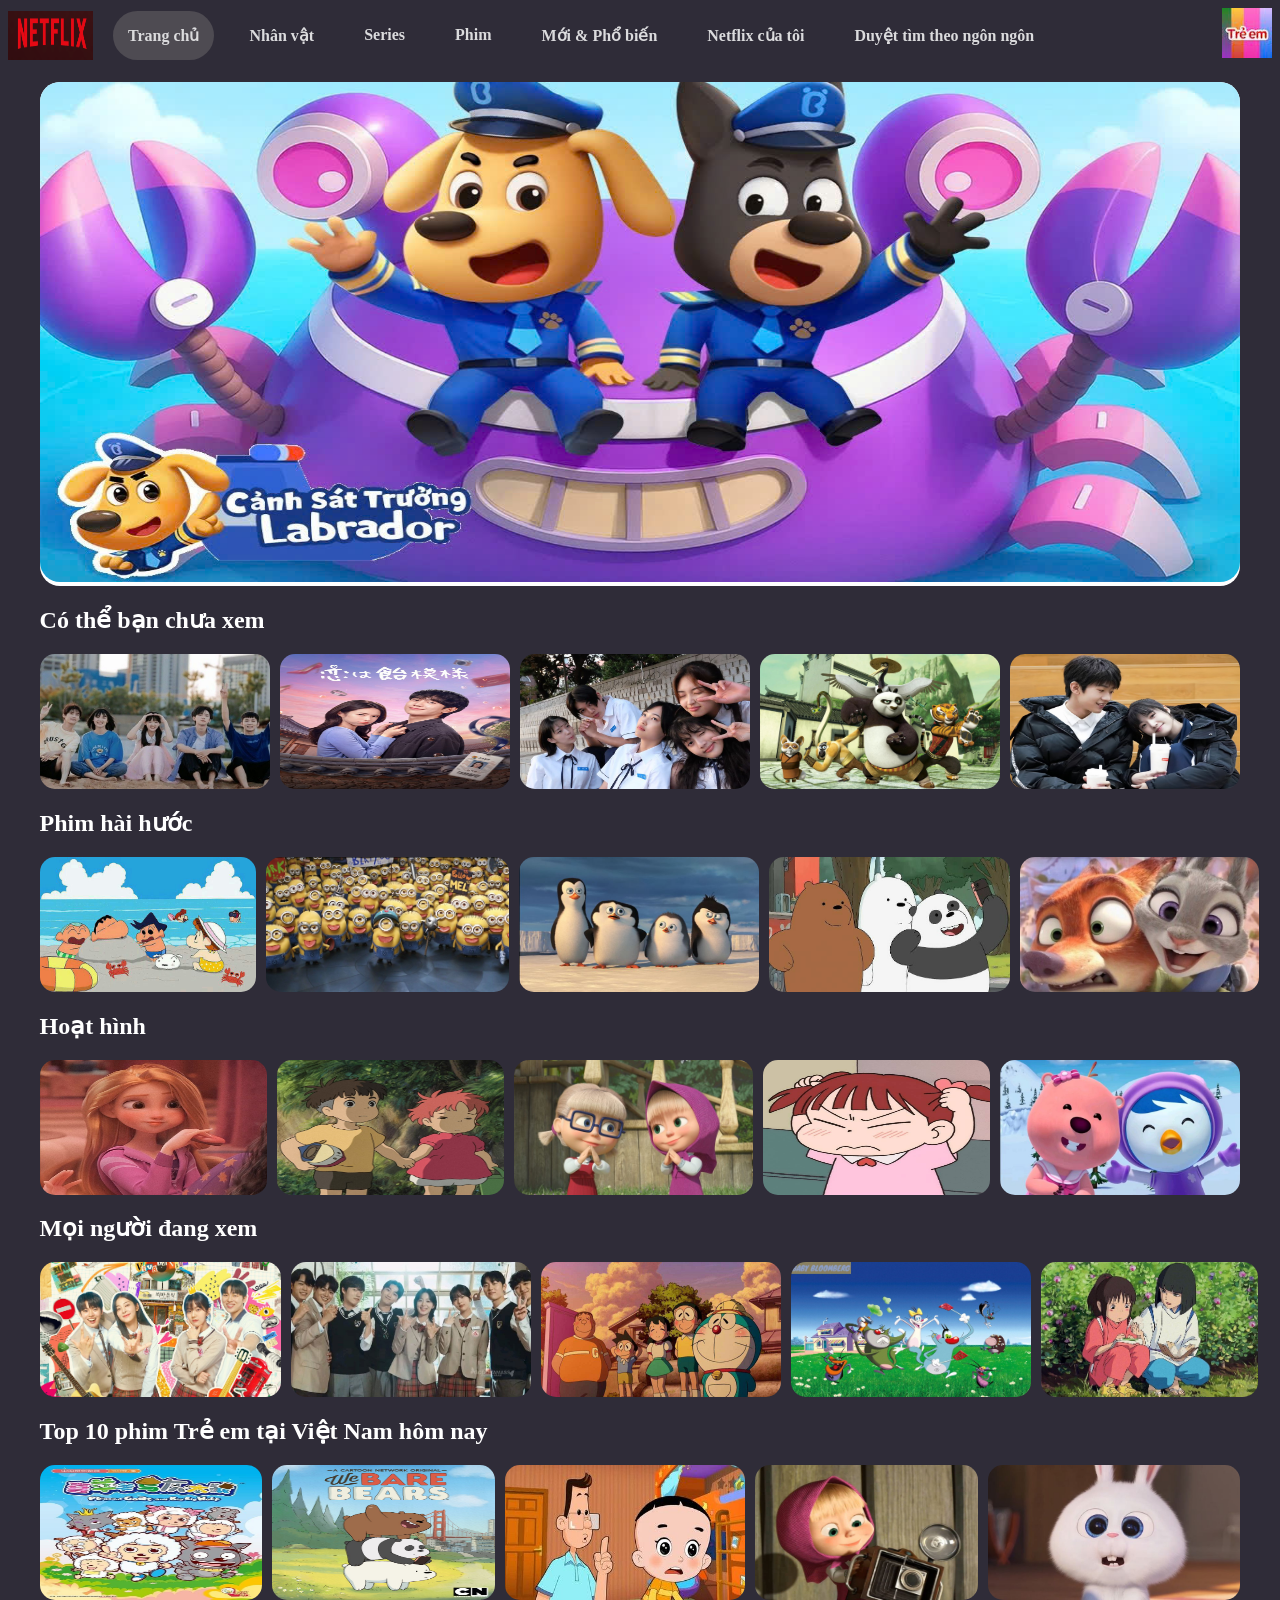
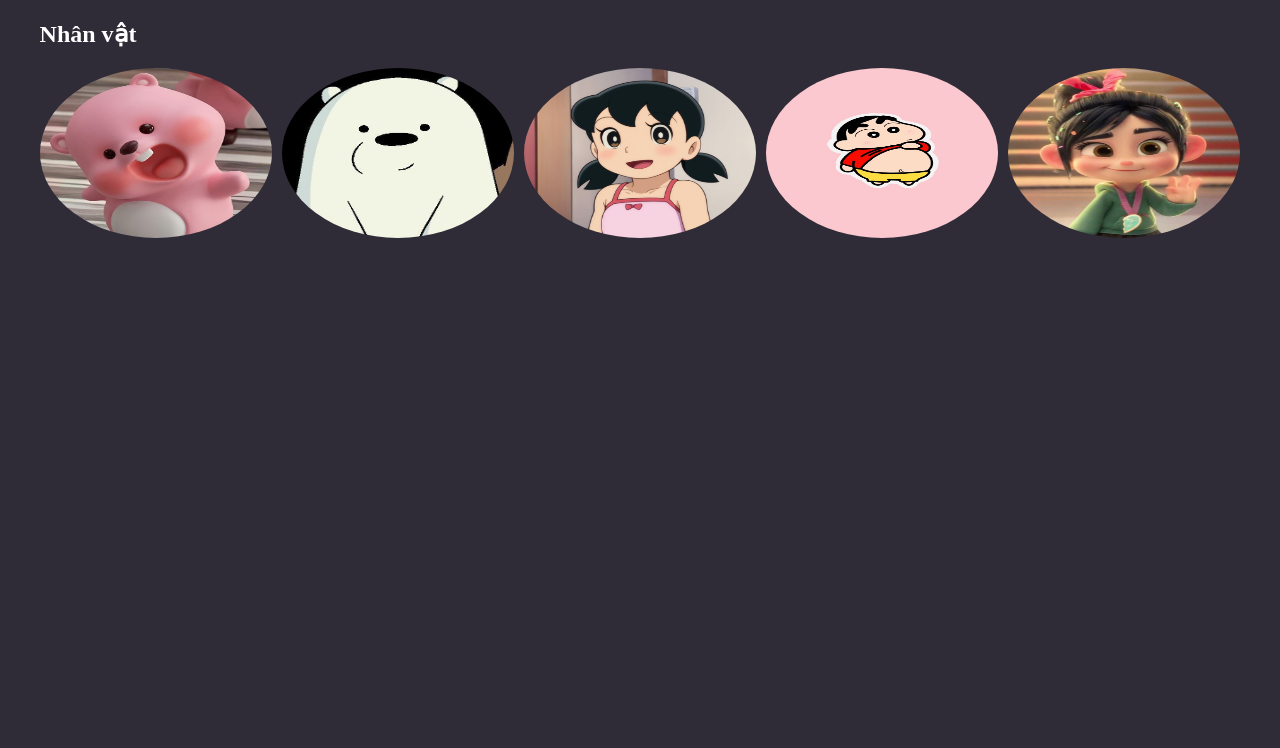
<file: Bai7/netflix.html>
<!DOCTYPE html>
<html lang="en">

<head>
    <meta charset="UTF-8">
    <meta name="viewport" content="width=device-width, initial-scale=1.0">
    <title>Document</title>
    <style>
        body {
            background-color: #2F2C38;
            Color: white;

        }

        .danh-sach-muc {
            /* cho lên cùng 1 dòng dùng display: flex  */
            display: flex;
            padding: 0;
            margin: 0;
            /* bỏ dấu chấm ở danh sách khi dùng ul, il dùng list_style */
            list-style: none;
            display: flex;
            /* gap khoảng cách các đối tượng ở trong  */
            gap: 20px;
        }

        .danh-muc {
            /* background-color: black; */
            color: white;
        }

        .lien-ket-muc {
            color: #DBDBDD;
            /* bỏ gạch chân dùng text-decoration */
            text-decoration: none;
            font-weight: bold;
        }

        header {
            display: flex;
            justify-content: space-between;
            align-items: center;
        }

        .muc {
            padding: 15px;
            border-radius: 25px;

        }

        .muc:hover {
            background-color: gray;
        }

        .logo {
            width: 85px;
            padding: 0;
        }

        .avata {
            width: 50px;
        }

        .dang-chon {
            background-color: #4E4B52;
        }

        .banner {
            background-color: white;
            width: 95%;
            /* height: 40vh; */
            margin: 20px auto;
            border-radius: 20px;

        }

        .banner-anh {
            width: 100%;
            height: 500px;
            border-radius: 20px
        }

        .danh-sach-the-loai {
            width: 95%;
            height: 20vh;
            margin: 20px auto;

        }

        .phim {
            display: flex;
            justify-content: space-between;
            gap: 10px;
        }

        .phim-poster {
            width: 24%;
            height: 15vh;
            border-radius: 15px;
            background-color: aliceblue;
        }

        .danh-sach-nhan-vat {
            display: flex;
            justify-content: space-between;
            width: 100%;
            gap: 20px;
        }

        .danh-sach-nhan-vat .phim {
            gap: 10px;
            display: flex;
            justify-content: space-between;
            width: 100%;


        }

        .nhan-vat {
            width: 40%;
            height: 25%;
            border-radius: 50%;
            margin: 0;
        }

        .hai-huoc {
            width: 24%;
            height: 15vh;
            border-radius: 15px;
            background-color: aliceblue;
        }

        .hoat-hinh {
            width: 24%;
            height: 15vh;
            border-radius: 15px;
            background-color: aliceblue;
        }
    </style>
</head>

<body>
    <header>
        <nav class="danh-muc">
            <ul class="danh-sach-muc">
                <img class="logo" src="img/logo.png" alt="">
                <li class="muc dang-chon"><a href="#" class="lien-ket-muc">Trang chủ</a></li>
                <li class="muc"><a href="#" class="lien-ket-muc">Nhân vật</a></li>
                <li class="muc"><a href="#" class="lien-ket-muc">Series</a></li>
                <li class="muc"><a href="#" class="lien-ket-muc">Phim</a></li>
                <li class="muc"><a href="#" class="lien-ket-muc">Mới & Phổ biến</a></li>
                <li class="muc"><a href="#" class="lien-ket-muc">Netflix của tôi</a></li>
                <li class="muc"><a href="#" class="lien-ket-muc">Duyệt tìm theo ngôn ngôn</a></li>
            </ul>
        </nav>
        <div class="chuc-nang">
            <div class="tim-kiem"></div>
            <div class="thong-tin">
                <img class="avata" src="img/avata.jpg" alt="">
            </div>
        </div>

    </header>
    <!-- Nội dung chính trang -->
    <main>
        <!-- Banner -->
        <div onclick="xemTrailer()" class="banner">
            <img class="banner-anh" src="img/banner.jpg" alt="">
        </div>
        <!-- trailer -->
        <div style="display:none; " class="banner">
            <iframe class="banner-anh" src="https://www.youtube.com/embed/lyAv38kLJdo?si=YWTgnX074sbM7IfE"
                title="YouTube video player" frameborder="0"
                allow="accelerometer; autoplay; clipboard-write; encrypted-media; gyroscope; picture-in-picture; web-share"
                referrerpolicy="strict-origin-when-cross-origin" allowfullscreen></iframe>
        </div>
        <div class="danh-sach-the-loai">
            <div class="the-loai">
                <div class="ten-the-loai">
                    <h2>Có thể bạn chưa xem</h2>
                </div>
                <div class="danh-sach-phim">
                    <div class="phim">
                        <img onclick="chonPhim(1)" src="img/anh28.jpg" class="phim-poster"></img>
                        <img onclick="chonPhim(2)" src="img/anh12.jpg" class="phim-poster"></img>
                        <img onclick="chonPhim(3)" src="img/anh9.jpg" class="phim-poster"></img>
                        <img onclick="chonPhim(4)" src="img/anh10.jpg" class="phim-poster"></img>
                        <img onclick="chonPhim(5)" src="img/anh11.jpg" class="phim-poster"></img>
                    </div>
                </div>
            </div>
            <div class="the-loai">
                <div class="ten-the-loai">
                    <h2>Phim hài hước</h2>
                </div>
                <div class="danh-sach-phim-hai-huoc">
                    <div class="phim">
                        <img onclick="chonPhim(6)" src="img/anh29.jpg" class="hai-huoc"></img>
                        <img onclick="chonPhim(7)" src="img/anh5.jpg" class="hai-huoc"></img>
                        <img onclick="chonPhim(8)" src="img/anh6.jpg" class="hai-huoc"></img>
                        <img onclick="chonPhim(9)" src="img/anh7.jpg" class="hai-huoc"></img>
                        <img onclick="chonPhim(10)" src="img/anh8.jpg" class="hai-huoc"></img>
                    </div>
                </div>
            </div>
            <div class="the-loai">
                <div class="ten-the-loai">
                    <h2>Hoạt hình</h2>
                </div>
                <div class="danh-sach-phim-hoat-hinh">
                    <div class="phim">
                        <img onclick="chonPhim(11)" src="img/anh1.jpg" class="hoat-hinh"></img>
                        <img onclick="chonPhim(12)" src="img/anh2.jpg" class="hoat-hinh"></img>
                        <img onclick="chonPhim(13)" src="img/anh3.jpg" class="hoat-hinh"></img>
                        <img onclick="chonPhim(14)" src="img/anh4.jpg" class="hoat-hinh"></img>
                        <img onclick="chonPhim(15)" src="img/anh30.jpg" class="hoat-hinh"></img>
                    </div>
                </div>
            </div>
            <div class="the-loai">
                <div class="ten-the-loai">
                    <h2>Mọi người đang xem</h2>
                </div>
                <div class="danh-sach-phim">
                    <div class="phim">
                        <img onclick="chonPhim(16)" src="img/anh13.jpg" class="hoat-hinh"></img>
                        <img onclick="chonPhim(17)" src="img/anh14.jpg" class="hoat-hinh"></img>
                        <img onclick="chonPhim(18)" src="img/anh15.jpg" class="hoat-hinh"></img>
                        <img onclick="chonPhim(19)" src="img/anh16.jpg" class="hoat-hinh"></img>
                        <img onclick="chonPhim(20)" src="img/anh31.jpg" class="hoat-hinh"></img>
                    </div>
                </div>
            </div>
            <div class="the-loai">
                <div class="ten-the-loai">
                    <h2>Top 10 phim Trẻ em tại Việt Nam hôm nay</h2>
                </div>
                <div class="danh-sach-phim">
                    <div class="phim">
                        <img onclick="chonPhim(21)" src="img/anh17.jpg" class="hoat-hinh"></img>
                        <img onclick="chonPhim(22)" src="img/anh18.jpg" class="hoat-hinh"></img>
                        <img onclick="chonPhim(23)" src="img/anh19.jpg" class="hoat-hinh"></img>
                        <img onclick="chonPhim(24)" src="img/anh20.jpg" class="hoat-hinh"></img>
                        <img onclick="chonPhim(25)" src="img/anh32.jpg" class="hoat-hinh"></img>
                    </div>
                </div>
            </div>
            <div class="the-loai">
                <div class="ten-the-loai">
                    <h2>Nhân vật</h2>
                </div>
                <div class="danh-sach-nhan-vat">
                    <div class="phim">
                        <img onclick="chonPhim(26)" src="img/anh21.jpg" class="nhan-vat"></img>
                        <img onclick="chonPhim(27)" src="img/anh22.jpg" class="nhan-vat"></img>
                        <img onclick="chonPhim(28)" src="img/anh23.jpg" class="nhan-vat"></img>
                        <img onclick="chonPhim(29)" src="img/anh24.jpg" class="nhan-vat"></img>
                        <img onclick="chonPhim(30)" src="img/anh25.jpg" class="nhan-vat"></img>


                    </div>
                </div>
            </div>
        </div>
    </main>
    <script src="script.js"></script>


</body>

</html>
</file>
<file: Bai5/style.css>
h3{
    color:green;
}
#tieuDe{
    color:orange;
}
.tieuDe{
   /* background-color để quy định màu nền*/
    background-color:black;
}
h3.tieuDe2{
    background-color: pink;
}
</file>
